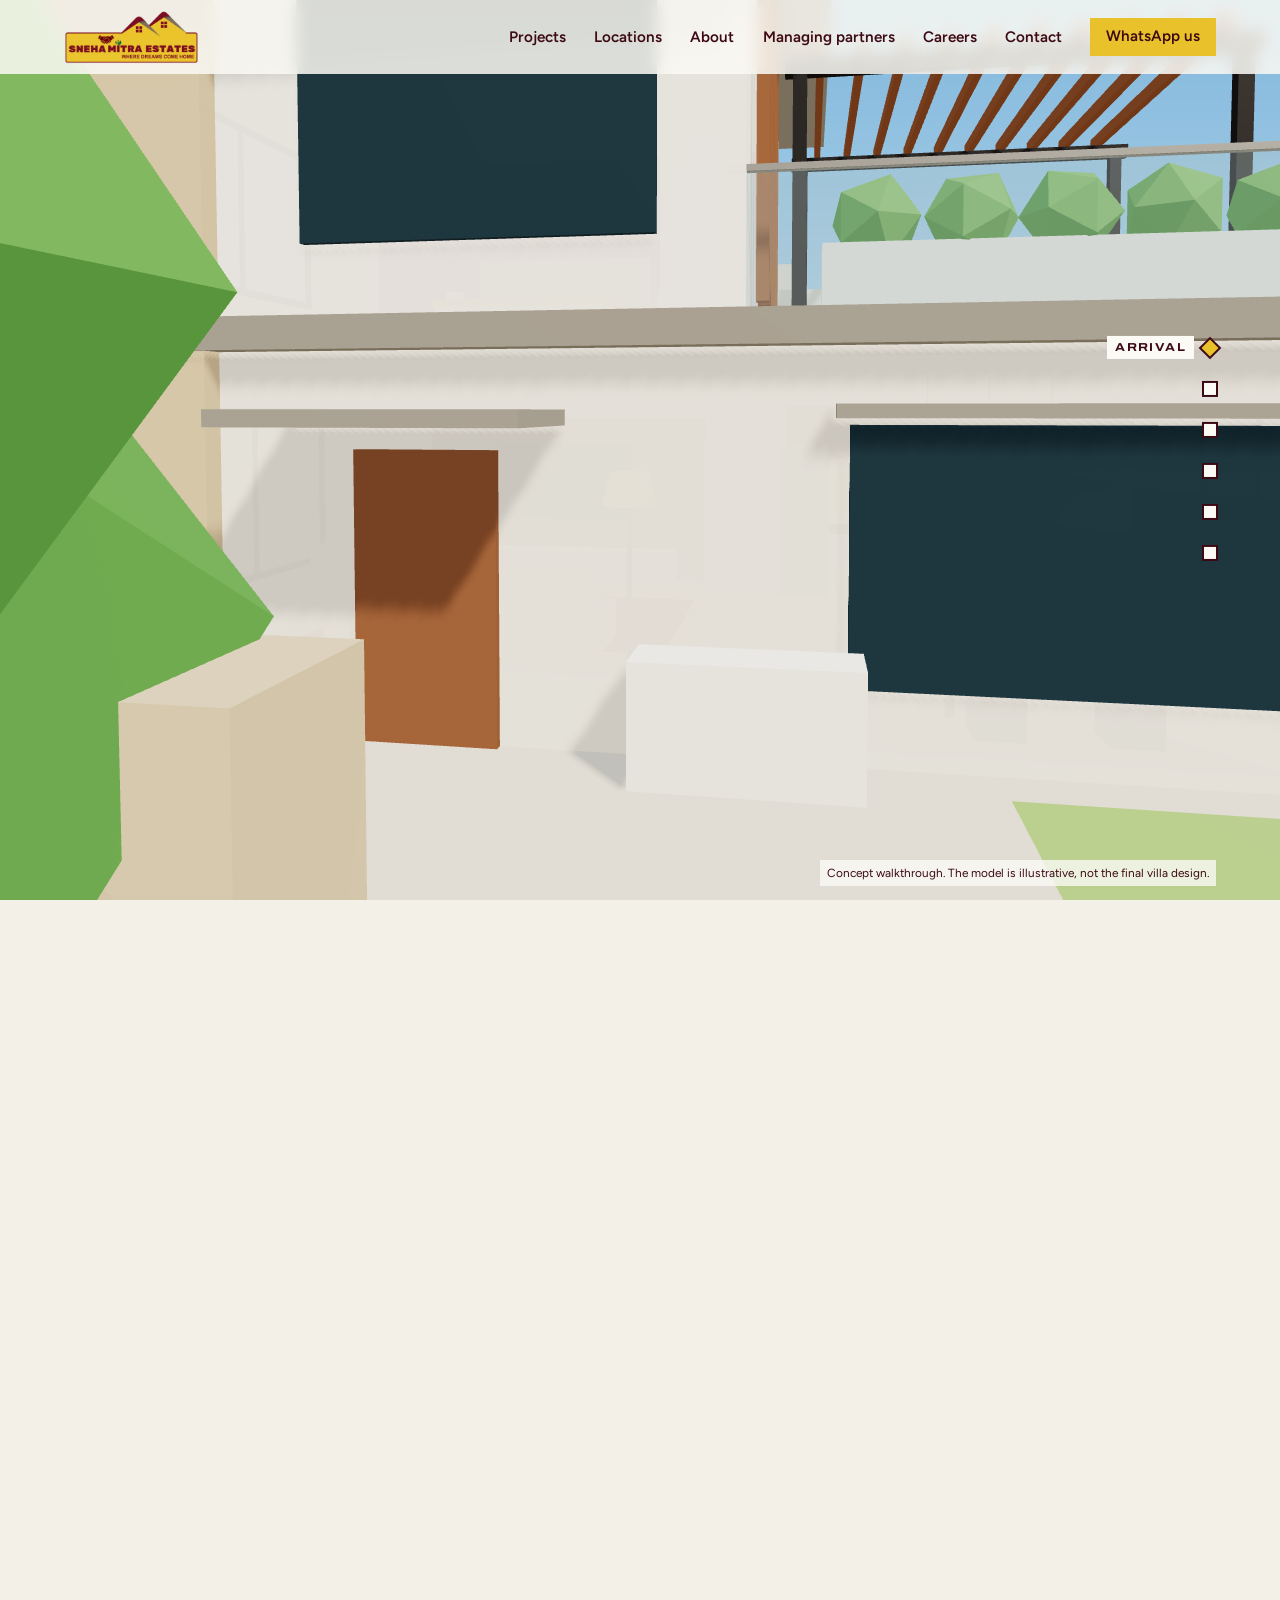
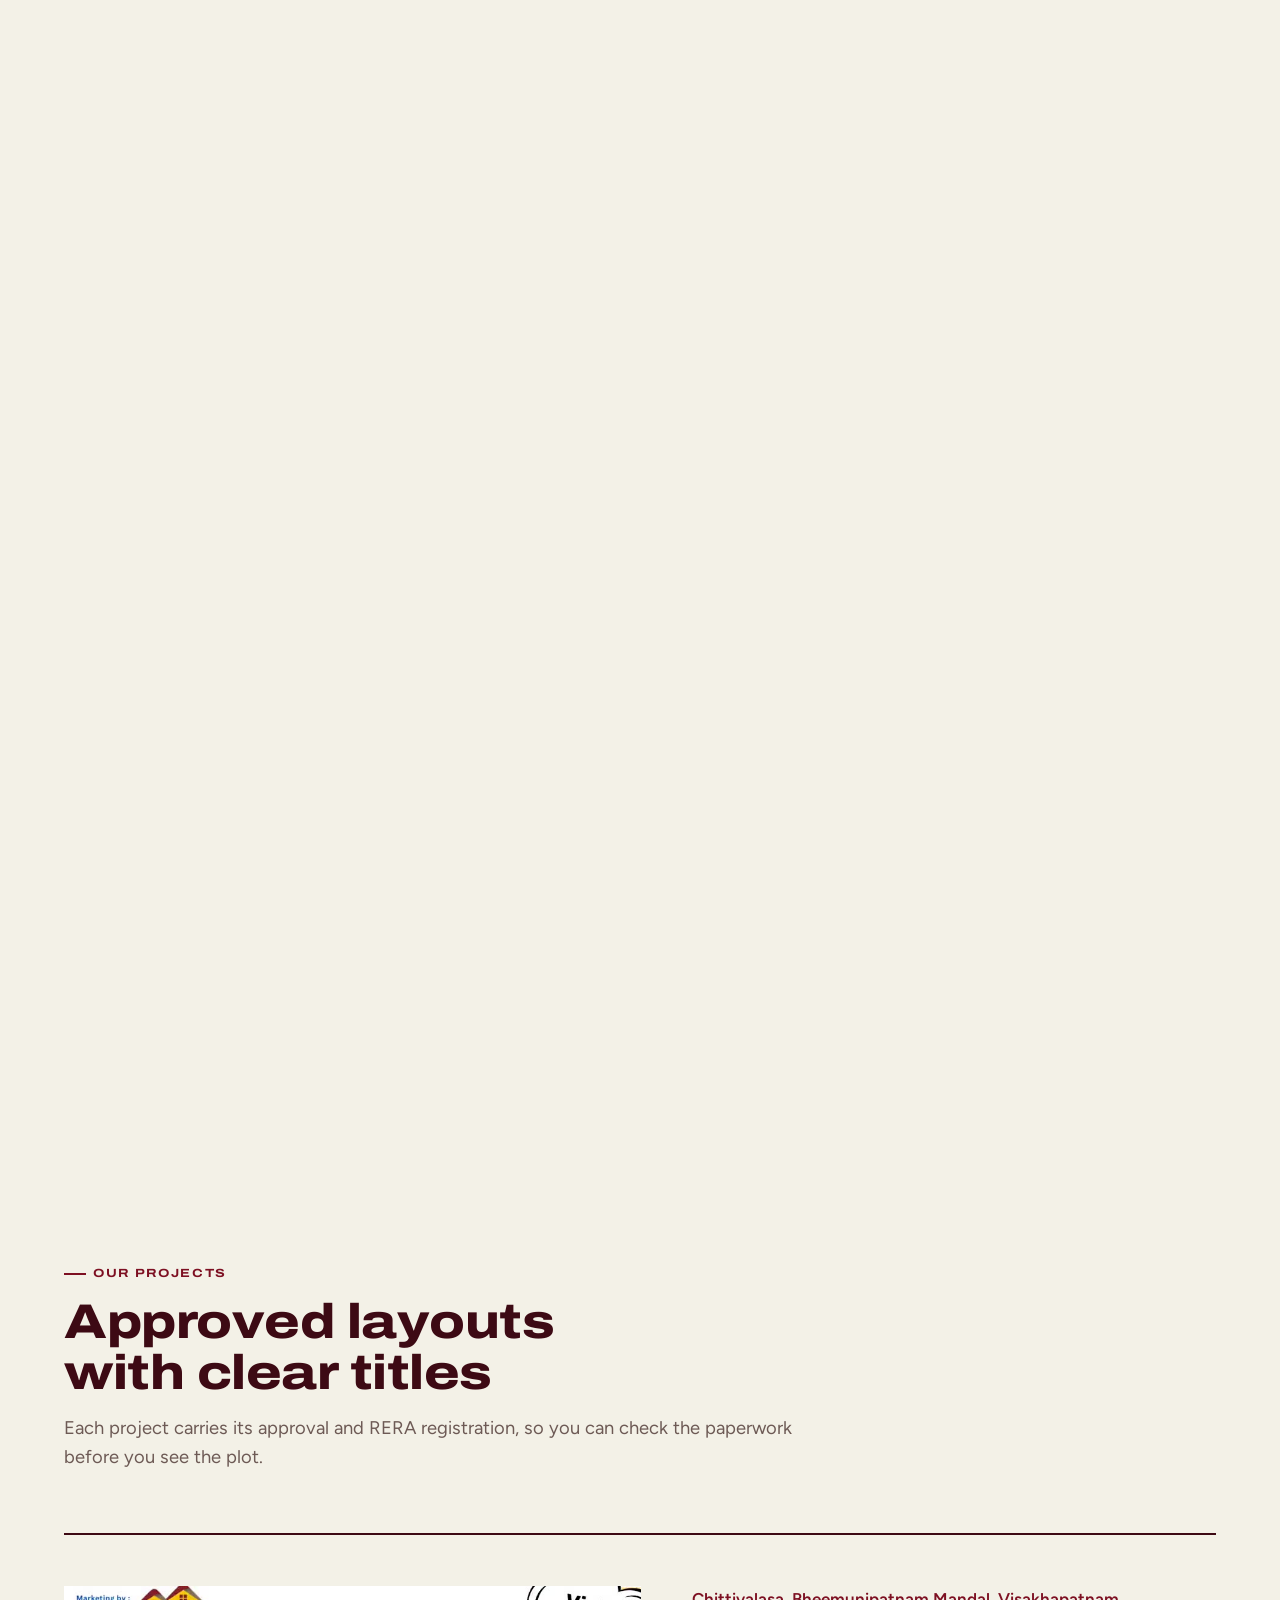
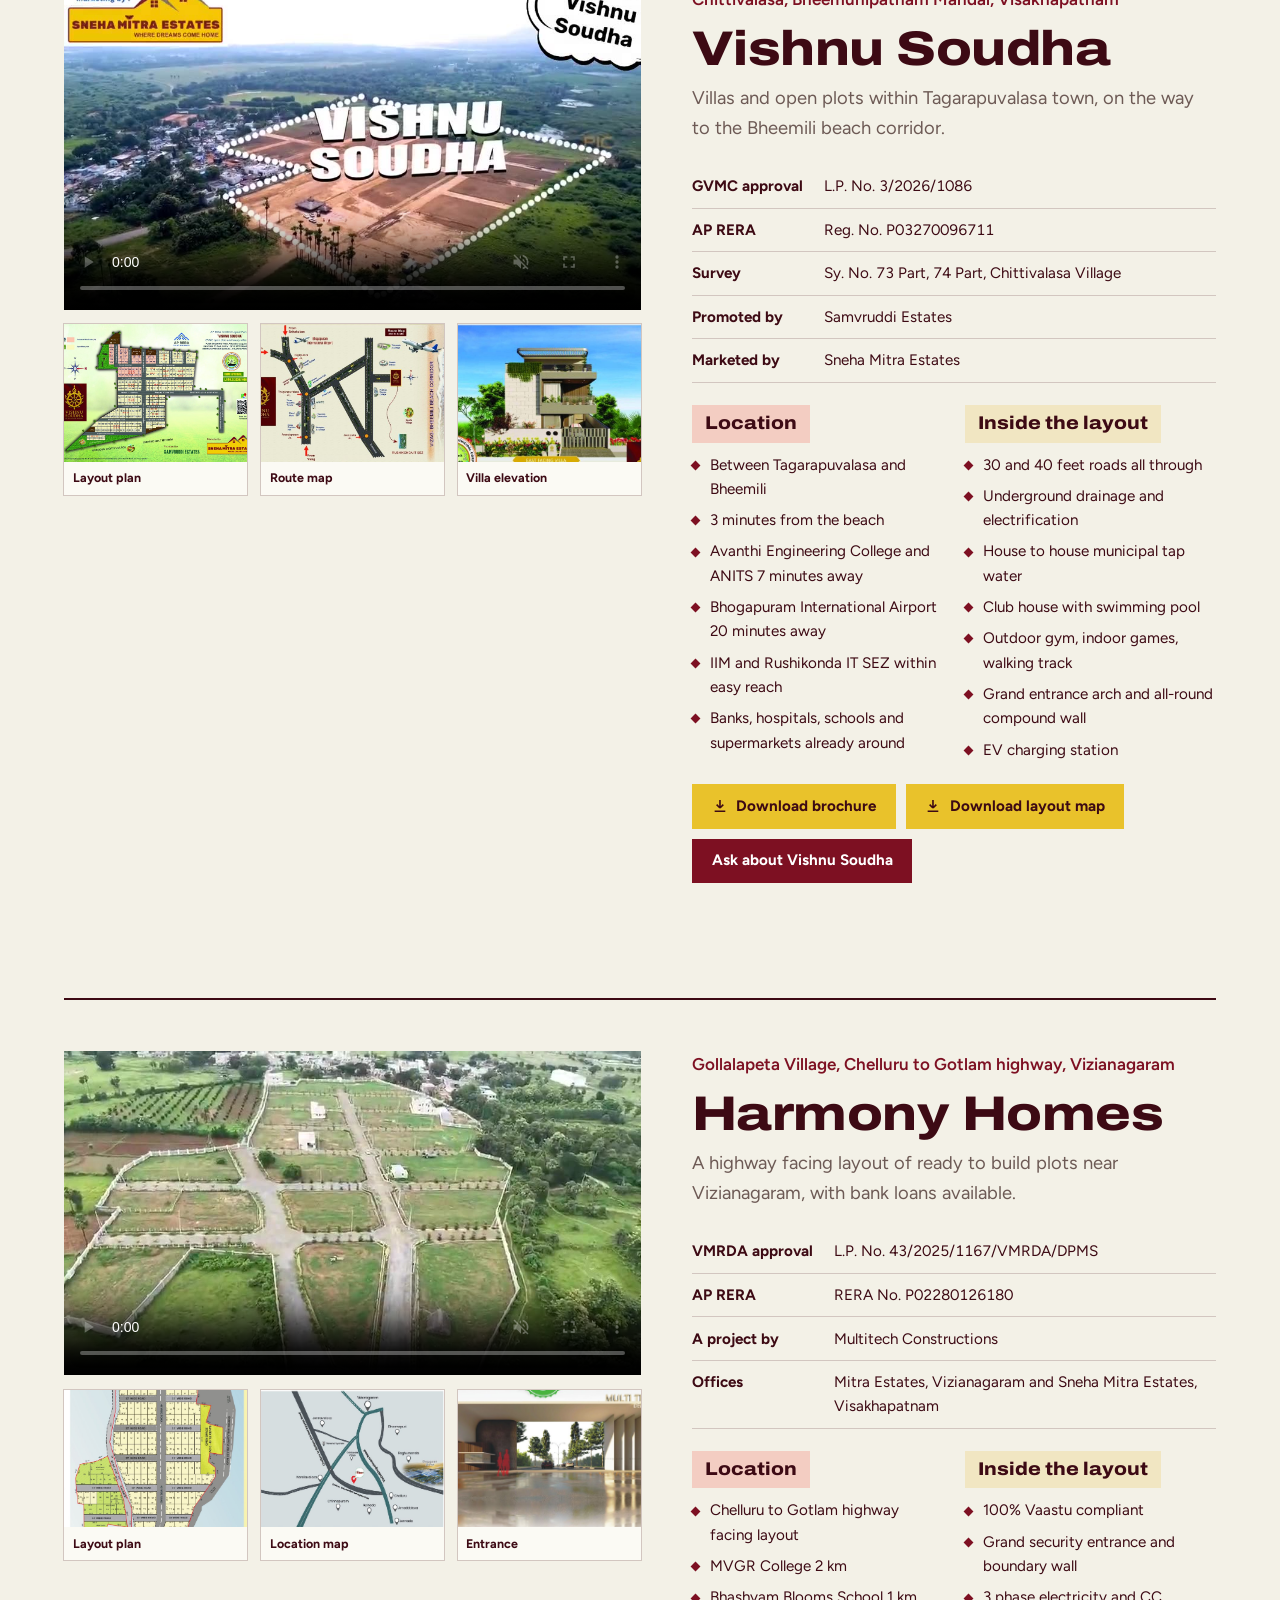
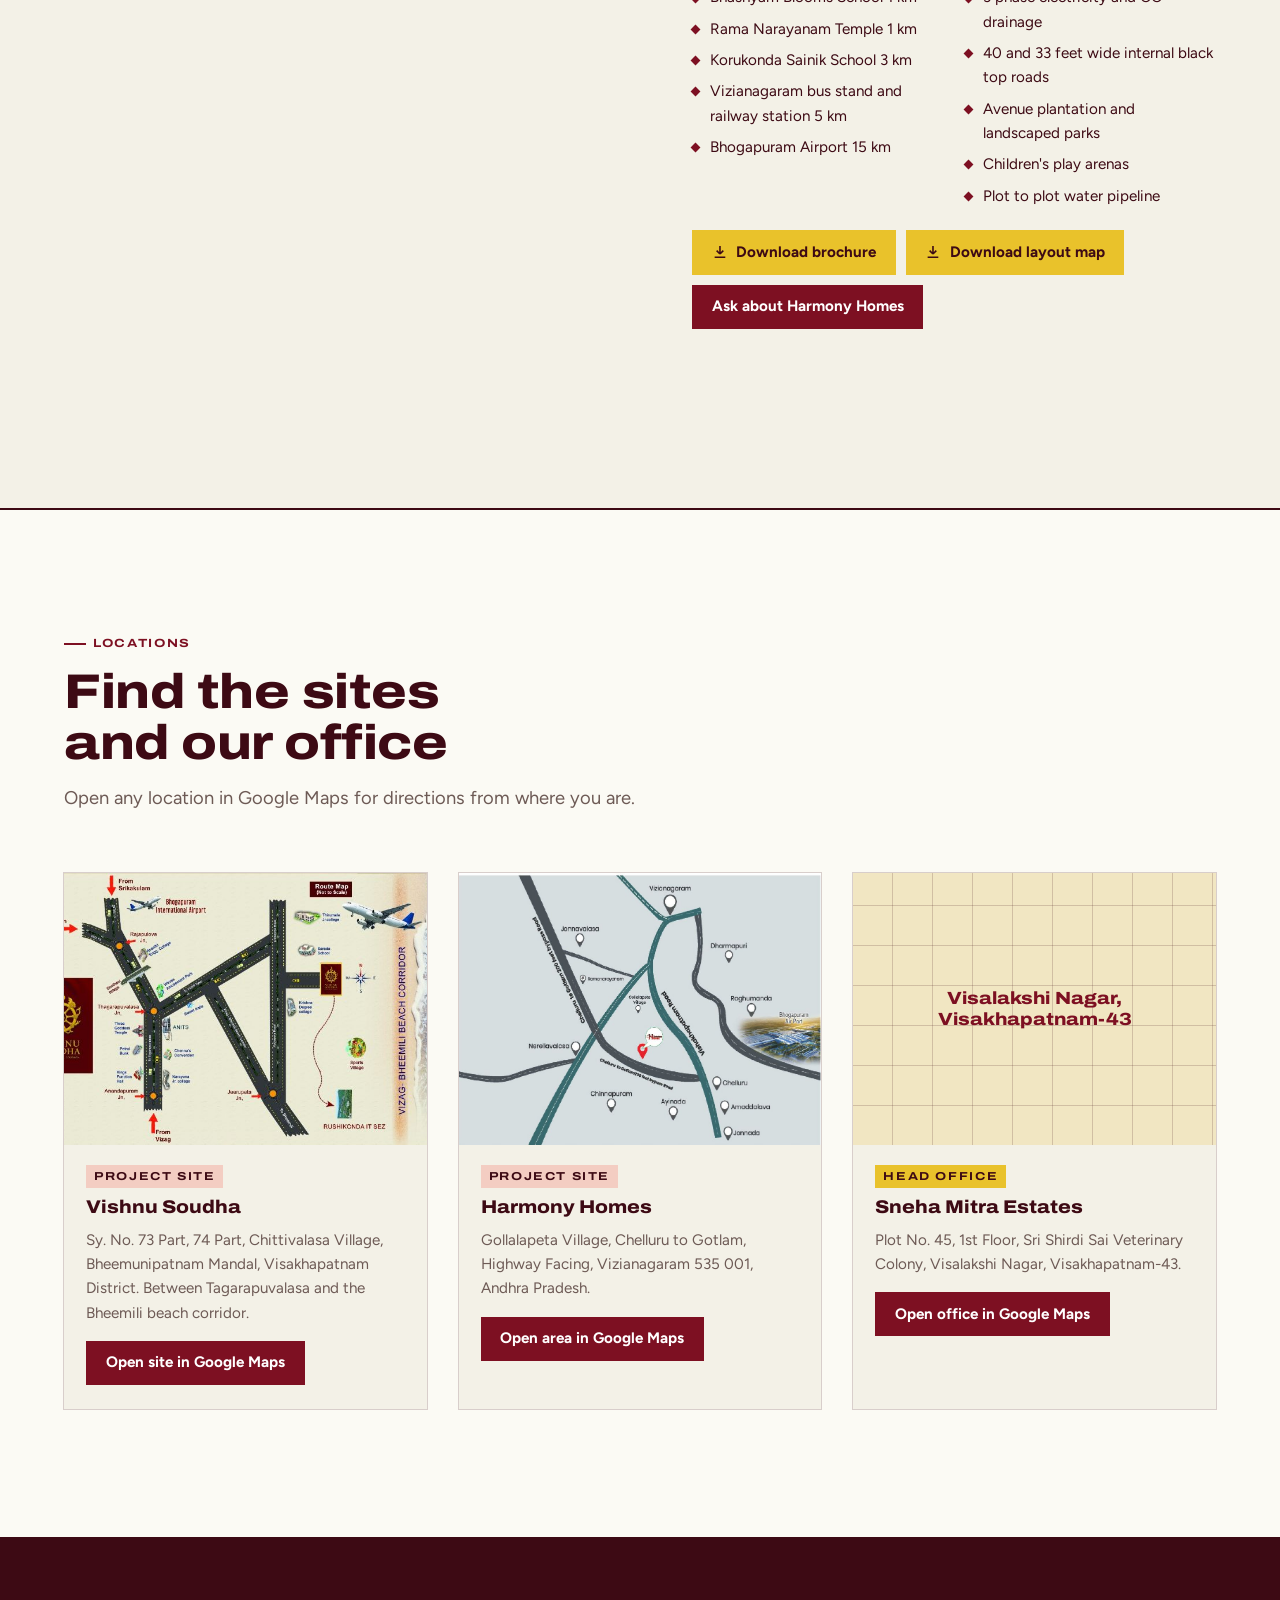
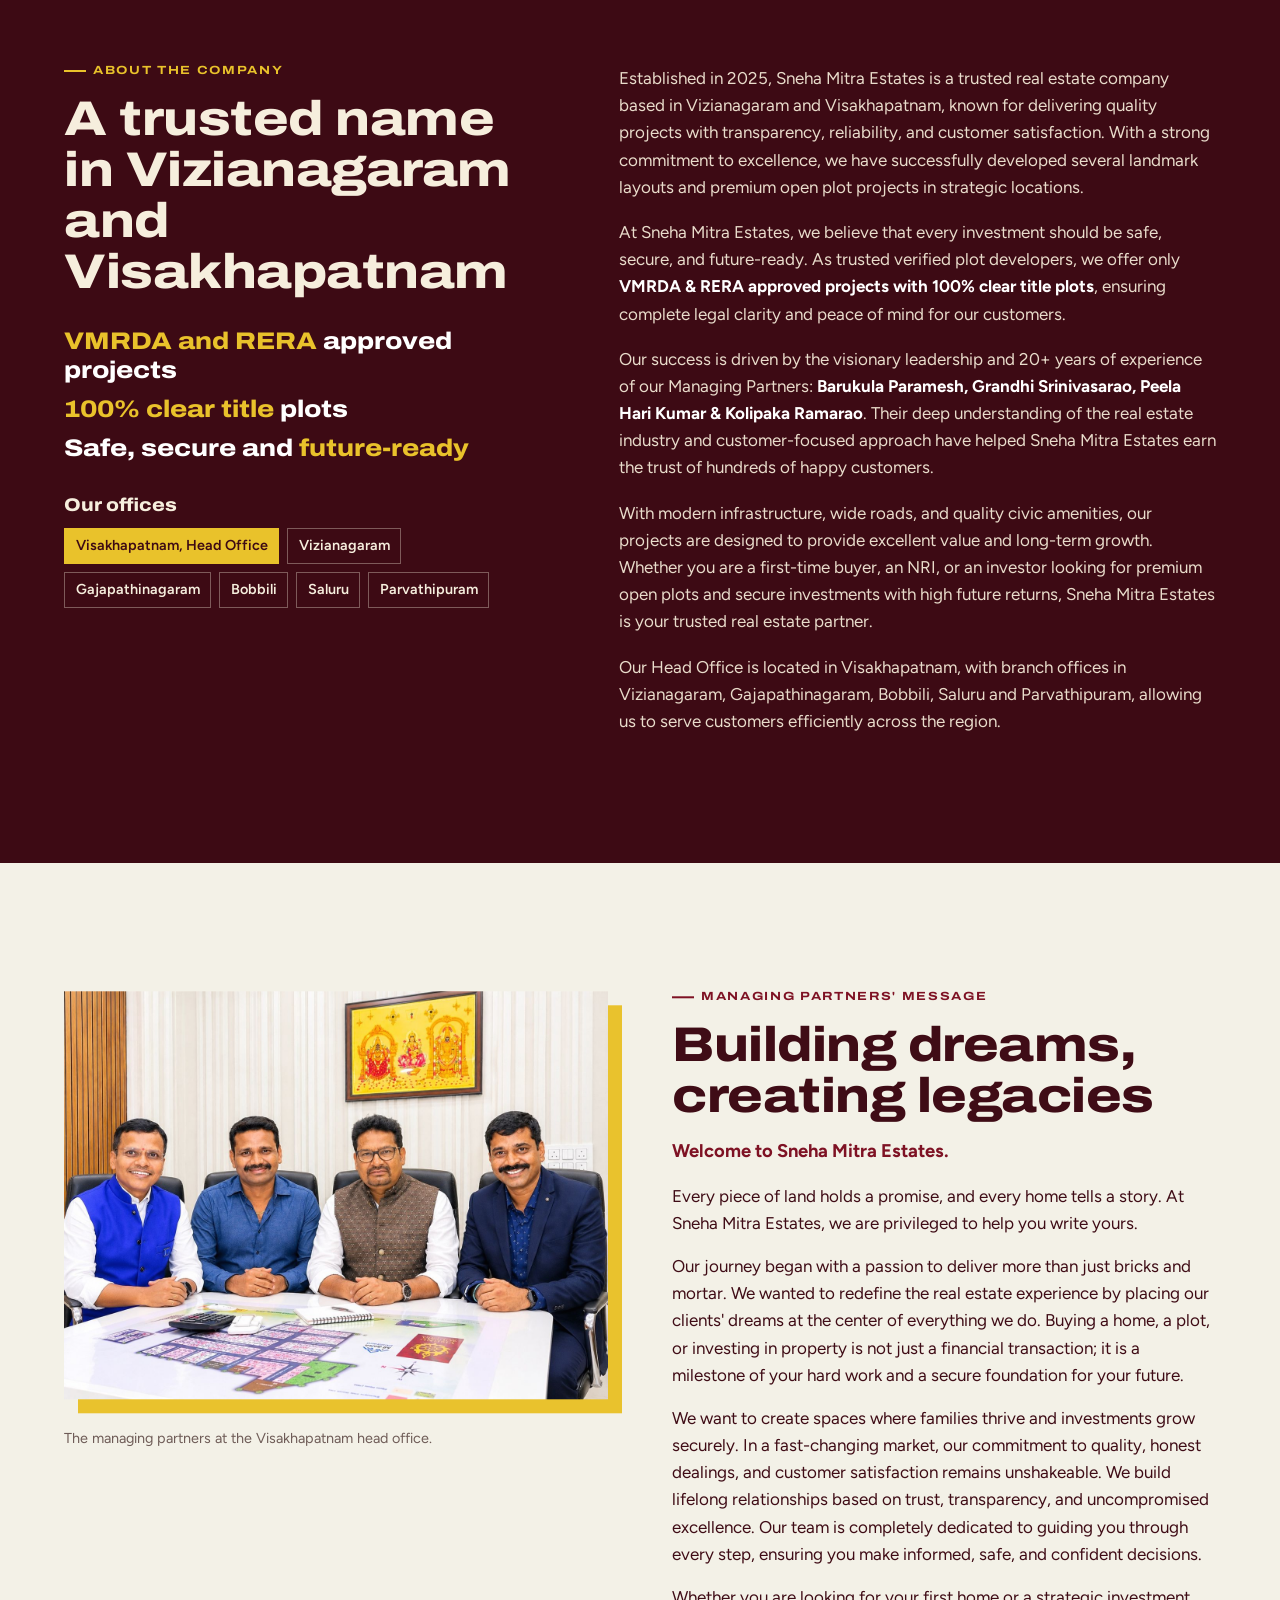
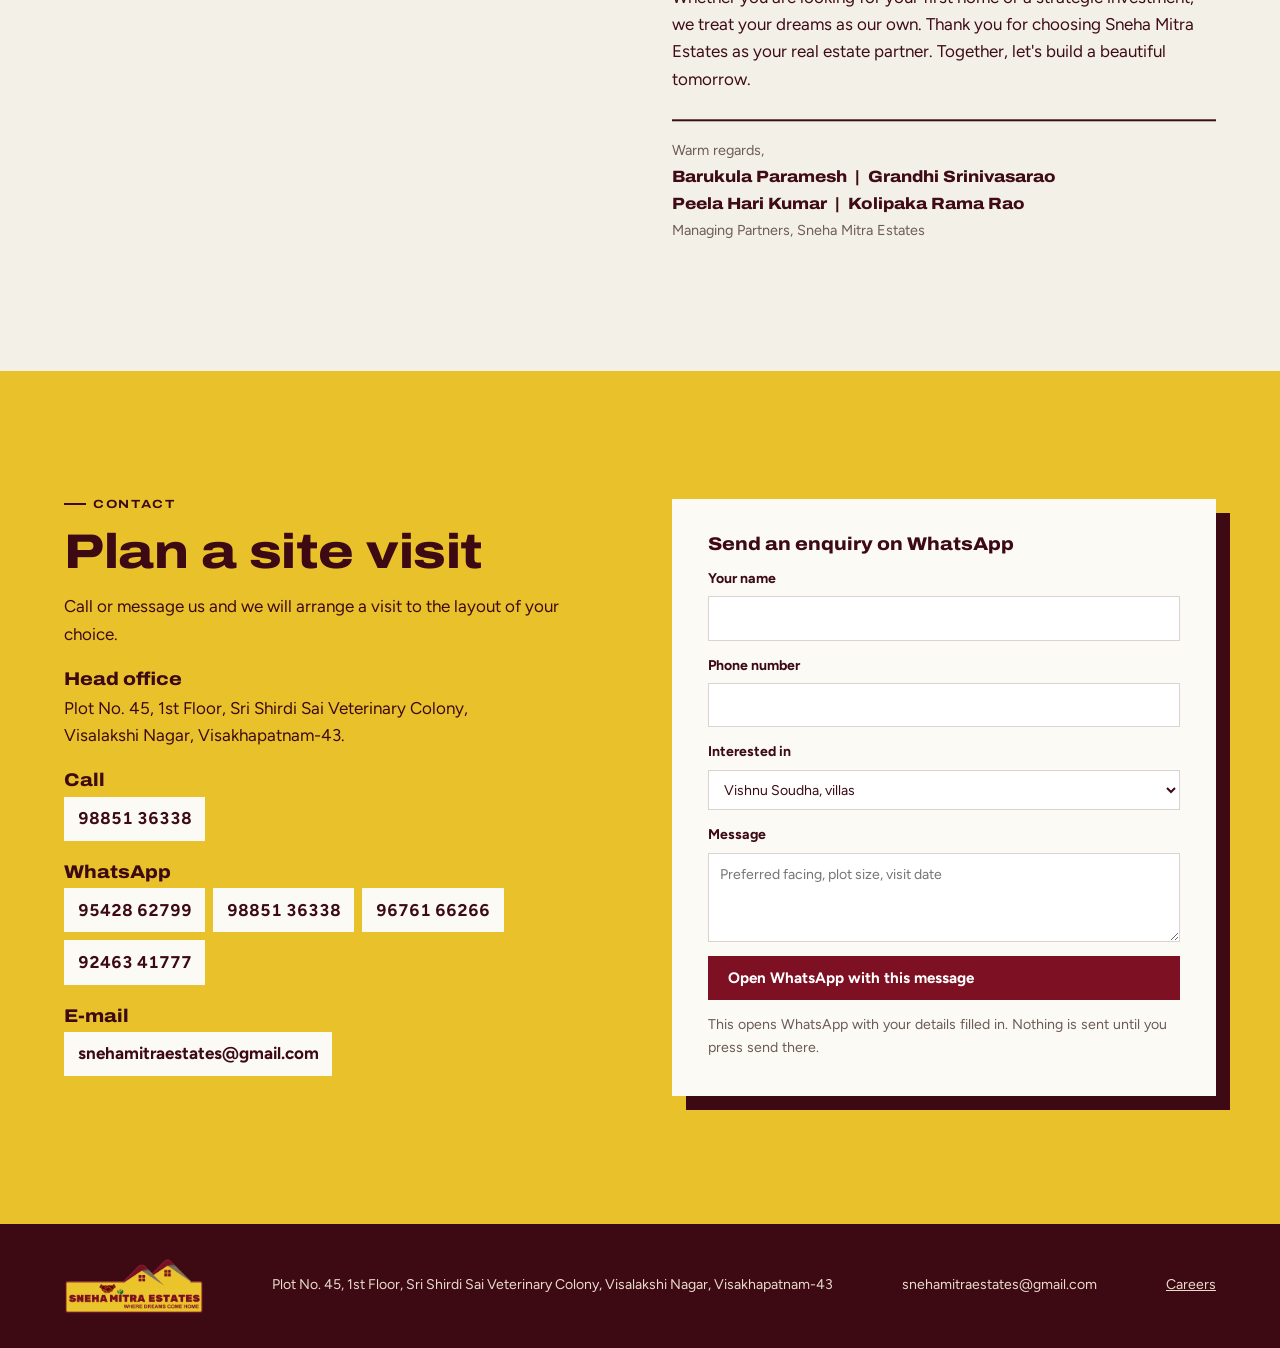
<file: index.html>
<!DOCTYPE html>
<html lang="en">
<head>
<meta charset="utf-8">
<meta name="viewport" content="width=device-width, initial-scale=1">
<title>Sneha Mitra Estates</title>
<meta name="description" content="Sneha Mitra Estates, Visakhapatnam. Approved villa and open plot projects: Vishnu Soudha and Harmony Homes.">
<link rel="icon" type="image/png" href="favicon.png">
<link rel="preconnect" href="https://fonts.googleapis.com">
<link rel="preconnect" href="https://fonts.gstatic.com" crossorigin>
<link href="https://fonts.googleapis.com/css2?family=Archivo:wdth,wght@100..125,400..900&family=Figtree:wght@400;500;600;700&display=swap" rel="stylesheet">
<link rel="stylesheet" href="site.css">
</head>
<body>

<header class="top" id="top">
  <a class="logo" href="#tour" aria-label="Sneha Mitra Estates, back to top"><img src="assets/logo.png" alt="Sneha Mitra Estates. Where dreams come home"></a>
  <button type="button" class="btn line menu" id="menu" aria-expanded="false" aria-controls="nav">Menu</button>
  <nav aria-label="Main" id="nav">
    <a href="#projects">Projects</a>
    <a href="#locations">Locations</a>
    <a href="#about">About</a>
    <a href="#partners">Managing partners</a>
    <a href="careers.html">Careers</a>
    <a href="#contact">Contact</a>
    <a class="btn alt" href="https://wa.me/919885136338" target="_blank" rel="noopener">WhatsApp us</a>
  </nav>
</header>

<main>
<section id="tour" aria-label="Villa walkthrough">
  <div class="stage">
    <canvas id="scene" aria-hidden="true"></canvas>

    <article class="panel on" data-stop="0">
      <span class="tag">Vishnu Soudha, Visakhapatnam</span>
      <h1>Where dreams come home</h1>
      <p>Walk through a villa before you visit the site. Scroll, and the camera takes you from the gate to the terrace, one room at a time.</p>
      <div class="cue"><i></i>Scroll to step inside</div>
    </article>

    <article class="panel" data-stop="1">
      <span class="tag">Living room</span>
      <h2>Morning light, the way Vaastu intends</h2>
      <p>Every villa block is planned to perfect Vaastu. Choose the facing that suits your family.</p>
      <ul><li class="pk">East facing</li><li class="pk">West facing</li><li class="pk">North facing</li><li class="pk">South facing</li></ul>
    </article>

    <article class="panel" data-stop="2">
      <span class="tag">Kitchen and dining</span>
      <h2>The services are already in the ground</h2>
      <p>What makes a kitchen work is under the road outside. The layout brings it to every plot.</p>
      <ul><li>House to house municipal tap water</li><li>Underground drainage</li><li>Underground electrification</li><li>Ample ground water</li></ul>
    </article>

    <article class="panel" data-stop="3">
      <span class="tag">Bedroom</span>
      <h2>Quiet streets, secure nights</h2>
      <p>A compound wall runs all the way round the layout. Inside it, the roads are lined with avenue plantation.</p>
      <ul><li>All-round compound wall</li><li>Avenue plantation</li><li>Grand entrance arch</li></ul>
    </article>

    <article class="panel" data-stop="4">
      <span class="tag">Terrace</span>
      <h2>Three minutes from the beach</h2>
      <p>Vishnu Soudha sits between Tagarapuvalasa and the Bheemili beach corridor, with the club house a short walk from your gate.</p>
      <ul><li>Club house with swimming pool</li><li>Outdoor gym and walking track</li><li>Indoor games</li><li>EV charging station</li></ul>
    </article>

    <article class="panel" data-stop="5">
      <span class="tag">The layout from above</span>
      <h2>Villa blocks and open plots on wide roads</h2>
      <p>A GVMC approved, AP RERA registered layout with 30 and 40 feet roads all through.</p>
      <ul><li class="pk">Exclusive villa blocks</li><li>Open plots</li></ul>
      <div><a class="btn" href="#projects">See the projects</a></div>
    </article>

    <div class="rail" role="group" aria-label="Walkthrough stops">
      <button type="button" class="on" data-go="0"><span>Arrival</span></button>
      <button type="button" data-go="1"><span>Living</span></button>
      <button type="button" data-go="2"><span>Kitchen</span></button>
      <button type="button" data-go="3"><span>Bedroom</span></button>
      <button type="button" data-go="4"><span>Terrace</span></button>
      <button type="button" data-go="5"><span>Layout</span></button>
    </div>
    <p class="note">Concept walkthrough. The model is illustrative, not the final villa design.</p>
  </div>
</section>

<section class="band" id="projects">
  <div class="wrap">
    <div class="head">
      <span class="tag">Our projects</span>
      <h2>Approved layouts with clear titles</h2>
      <p class="lede">Each project carries its approval and RERA registration, so you can check the paperwork before you see the plot.</p>
    </div>

    <article class="project rv">
      <div class="media">
        <video src="assets/vs-drone.mp4" poster="assets/vs-drone.jpg" muted loop playsinline preload="none" controls aria-label="Drone footage of the Vishnu Soudha site"></video>
        <div class="thumbs">
          <button type="button" data-zoom="assets/vs-layout.jpg" data-alt="Vishnu Soudha layout plan"><img src="assets/vs-layout.jpg" alt="Vishnu Soudha layout plan" loading="lazy"><span>Layout plan</span></button>
          <button type="button" data-zoom="assets/vs-route.jpg" data-alt="Vishnu Soudha route map"><img src="assets/vs-route.jpg" alt="Route map to Vishnu Soudha" loading="lazy"><span>Route map</span></button>
          <button type="button" data-zoom="assets/vs-villa.jpg" data-alt="East facing villa elevation"><img src="assets/vs-villa.jpg" alt="East facing villa elevation" loading="lazy"><span>Villa elevation</span></button>
        </div>
      </div>
      <div class="info">
        <div style="display:grid;gap:10px">
          <p class="where">Chittivalasa, Bheemunipatnam Mandal, Visakhapatnam</p>
          <h2>Vishnu Soudha</h2>
          <p class="lede">Villas and open plots within Tagarapuvalasa town, on the way to the Bheemili beach corridor.</p>
        </div>
        <dl class="facts">
          <dt>GVMC approval</dt><dd>L.P. No. 3/2026/1086</dd>
          <dt>AP RERA</dt><dd>Reg. No. P03270096711</dd>
          <dt>Survey</dt><dd>Sy. No. 73 Part, 74 Part, Chittivalasa Village</dd>
          <dt>Promoted by</dt><dd>Samvruddi Estates</dd>
          <dt>Marketed by</dt><dd>Sneha Mitra Estates</dd>
        </dl>
        <div class="lists">
          <div>
            <h3>Location</h3>
            <ul>
              <li>Between Tagarapuvalasa and Bheemili</li>
              <li>3 minutes from the beach</li>
              <li>Avanthi Engineering College and ANITS 7 minutes away</li>
              <li>Bhogapuram International Airport 20 minutes away</li>
              <li>IIM and Rushikonda IT SEZ within easy reach</li>
              <li>Banks, hospitals, schools and supermarkets already around</li>
            </ul>
          </div>
          <div>
            <h3>Inside the layout</h3>
            <ul>
              <li>30 and 40 feet roads all through</li>
              <li>Underground drainage and electrification</li>
              <li>House to house municipal tap water</li>
              <li>Club house with swimming pool</li>
              <li>Outdoor gym, indoor games, walking track</li>
              <li>Grand entrance arch and all-round compound wall</li>
              <li>EV charging station</li>
            </ul>
          </div>
        </div>
        <div class="actions">
          <a class="btn alt" href="downloads/vishnu-soudha-brochure.pdf" download data-view="assets/vs-brochure.jpg"><svg viewBox="0 0 24 24" fill="none" stroke="currentColor" stroke-width="2.4" aria-hidden="true"><path d="M12 3v12m0 0l-5-5m5 5l5-5M4 20h16"/></svg>Download brochure</a>
          <a class="btn alt" href="downloads/vishnu-soudha-layout-map.jpg" download data-view="assets/vs-layout.jpg"><svg viewBox="0 0 24 24" fill="none" stroke="currentColor" stroke-width="2.4" aria-hidden="true"><path d="M12 3v12m0 0l-5-5m5 5l5-5M4 20h16"/></svg>Download layout map</a>
          <a class="btn" href="https://wa.me/919885136338?text=I%20would%20like%20details%20of%20Vishnu%20Soudha" target="_blank" rel="noopener">Ask about Vishnu Soudha</a>
        </div>
      </div>
    </article>

    <article class="project rv">
      <div class="media">
        <video src="assets/hh-drone.mp4" poster="assets/hh-drone.jpg" muted loop playsinline preload="none" controls aria-label="Drone footage of the Harmony Homes layout"></video>
        <div class="thumbs">
          <button type="button" data-zoom="assets/hh-layout.jpg" data-alt="Harmony Homes layout plan"><img src="assets/hh-layout.jpg" alt="Harmony Homes layout plan" loading="lazy"><span>Layout plan</span></button>
          <button type="button" data-zoom="assets/hh-route.jpg" data-alt="Harmony Homes location map"><img src="assets/hh-route.jpg" alt="Location map for Harmony Homes" loading="lazy"><span>Location map</span></button>
          <button type="button" data-zoom="assets/hh-arch.jpg" data-alt="Harmony Homes entrance"><img src="assets/hh-arch.jpg" alt="Harmony Homes entrance arch" loading="lazy"><span>Entrance</span></button>
        </div>
      </div>
      <div class="info">
        <div style="display:grid;gap:10px">
          <p class="where">Gollalapeta Village, Chelluru to Gotlam highway, Vizianagaram</p>
          <h2>Harmony Homes</h2>
          <p class="lede">A highway facing layout of ready to build plots near Vizianagaram, with bank loans available.</p>
        </div>
        <dl class="facts">
          <dt>VMRDA approval</dt><dd>L.P. No. 43/2025/1167/VMRDA/DPMS</dd>
          <dt>AP RERA</dt><dd>RERA No. P02280126180</dd>
          <dt>A project by</dt><dd>Multitech Constructions</dd>
          <dt>Offices</dt><dd>Mitra Estates, Vizianagaram and Sneha Mitra Estates, Visakhapatnam</dd>
        </dl>
        <div class="lists">
          <div>
            <h3>Location</h3>
            <ul>
              <li>Chelluru to Gotlam highway facing layout</li>
              <li>MVGR College 2 km</li>
              <li>Bhashyam Blooms School 1 km</li>
              <li>Rama Narayanam Temple 1 km</li>
              <li>Korukonda Sainik School 3 km</li>
              <li>Vizianagaram bus stand and railway station 5 km</li>
              <li>Bhogapuram Airport 15 km</li>
            </ul>
          </div>
          <div>
            <h3>Inside the layout</h3>
            <ul>
              <li>100% Vaastu compliant</li>
              <li>Grand security entrance and boundary wall</li>
              <li>3 phase electricity and CC drainage</li>
              <li>40 and 33 feet wide internal black top roads</li>
              <li>Avenue plantation and landscaped parks</li>
              <li>Children's play arenas</li>
              <li>Plot to plot water pipeline</li>
            </ul>
          </div>
        </div>
        <div class="actions">
          <a class="btn alt" href="downloads/harmony-homes-brochure.pdf" download data-view="assets/hh-brochure.jpg"><svg viewBox="0 0 24 24" fill="none" stroke="currentColor" stroke-width="2.4" aria-hidden="true"><path d="M12 3v12m0 0l-5-5m5 5l5-5M4 20h16"/></svg>Download brochure</a>
          <a class="btn alt" href="downloads/harmony-homes-layout-map.jpg" download data-view="assets/hh-layout.jpg"><svg viewBox="0 0 24 24" fill="none" stroke="currentColor" stroke-width="2.4" aria-hidden="true"><path d="M12 3v12m0 0l-5-5m5 5l5-5M4 20h16"/></svg>Download layout map</a>
          <a class="btn" href="https://wa.me/919885136338?text=I%20would%20like%20details%20of%20Harmony%20Homes" target="_blank" rel="noopener">Ask about Harmony Homes</a>
        </div>
      </div>
    </article>
  </div>
</section>

<section class="band" id="locations">
  <div class="wrap">
    <div class="head">
      <span class="tag">Locations</span>
      <h2>Find the sites and our office</h2>
      <p class="lede">Open any location in Google Maps for directions from where you are.</p>
    </div>
    <div class="places">
      <article class="place rv">
        <div class="map" data-map="Chittivalasa, Bheemunipatnam, Visakhapatnam, Andhra Pradesh"><img src="assets/vs-route.jpg" alt="Route map to Vishnu Soudha" loading="lazy"></div>
        <div class="body">
          <span class="kind">Project site</span>
          <h3>Vishnu Soudha</h3>
          <p>Sy. No. 73 Part, 74 Part, Chittivalasa Village, Bheemunipatnam Mandal, Visakhapatnam District. Between Tagarapuvalasa and the Bheemili beach corridor.</p>
          <a class="btn" href="https://maps.app.goo.gl/mUAG4nTFgawQPYTc7" target="_blank" rel="noopener">Open site in Google Maps</a>
        </div>
      </article>
      <article class="place rv">
        <div class="map" data-map="Gollalapeta, Chelluru, Vizianagaram, Andhra Pradesh"><img src="assets/hh-route.jpg" alt="Location map for Harmony Homes" loading="lazy"></div>
        <div class="body">
          <span class="kind">Project site</span>
          <h3>Harmony Homes</h3>
          <p>Gollalapeta Village, Chelluru to Gotlam, Highway Facing, Vizianagaram 535 001, Andhra Pradesh.</p>
          <a class="btn" href="https://www.google.com/maps/search/?api=1&amp;query=Gollalapeta%2C%20Chelluru%2C%20Vizianagaram%2C%20Andhra%20Pradesh" target="_blank" rel="noopener">Open area in Google Maps</a>
        </div>
      </article>
      <article class="place rv">
        <div class="map" data-map="Sri Shirdi Sai Veterinary Colony, Visalakshi Nagar, Visakhapatnam"><div class="pin">Visalakshi Nagar,<br>Visakhapatnam-43</div></div>
        <div class="body">
          <span class="kind office">Head office</span>
          <h3>Sneha Mitra Estates</h3>
          <p>Plot No. 45, 1st Floor, Sri Shirdi Sai Veterinary Colony, Visalakshi Nagar, Visakhapatnam-43.</p>
          <a class="btn" href="https://www.google.com/maps/search/?api=1&amp;query=Sri%20Shirdi%20Sai%20Veterinary%20Colony%2C%20Visalakshi%20Nagar%2C%20Visakhapatnam" target="_blank" rel="noopener">Open office in Google Maps</a>
        </div>
      </article>
    </div>
  </div>
</section>

<section class="band" id="about">
  <div class="wrap cols">
    <div>
      <div class="head" style="margin-bottom:0">
        <span class="tag">About the company</span>
        <h2>A trusted name in Vizianagaram and Visakhapatnam</h2>
      </div>
      <div class="promise">
        <p><span>VMRDA and RERA</span> approved projects</p>
        <p><span>100% clear title</span> plots</p>
        <p>Safe, secure and <span>future-ready</span></p>
      </div>
      <div class="offices">
        <h3>Our offices</h3>
        <ul>
          <li class="ho">Visakhapatnam, Head Office</li>
          <li>Vizianagaram</li><li>Gajapathinagaram</li><li>Bobbili</li><li>Saluru</li><li>Parvathipuram</li>
        </ul>
      </div>
    </div>
    <div class="copy rv">
      <p>Established in 2025, Sneha Mitra Estates is a trusted real estate company based in Vizianagaram and Visakhapatnam, known for delivering quality projects with transparency, reliability, and customer satisfaction. With a strong commitment to excellence, we have successfully developed several landmark layouts and premium open plot projects in strategic locations.</p>
      <p>At Sneha Mitra Estates, we believe that every investment should be safe, secure, and future-ready. As trusted verified plot developers, we offer only <strong>VMRDA &amp; RERA approved projects with 100% clear title plots</strong>, ensuring complete legal clarity and peace of mind for our customers.</p>
      <p>Our success is driven by the visionary leadership and 20+ years of experience of our Managing Partners: <strong>Barukula Paramesh, Grandhi Srinivasarao, Peela Hari Kumar &amp; Kolipaka Ramarao</strong>. Their deep understanding of the real estate industry and customer-focused approach have helped Sneha Mitra Estates earn the trust of hundreds of happy customers.</p>
      <p>With modern infrastructure, wide roads, and quality civic amenities, our projects are designed to provide excellent value and long-term growth. Whether you are a first-time buyer, an NRI, or an investor looking for premium open plots and secure investments with high future returns, Sneha Mitra Estates is your trusted real estate partner.</p>
      <p>Our Head Office is located in Visakhapatnam, with branch offices in Vizianagaram, Gajapathinagaram, Bobbili, Saluru and Parvathipuram, allowing us to serve customers efficiently across the region.</p>
    </div>
  </div>
</section>

<section class="band" id="partners">
  <div class="wrap cols">
    <figure class="rv">
      <img src="assets/partners.jpg" alt="The four managing partners of Sneha Mitra Estates seated at the office table with the Vishnu Soudha layout plan" loading="lazy">
      <figcaption>The managing partners at the Visakhapatnam head office.</figcaption>
    </figure>
    <div class="letter rv">
      <span class="tag">Managing partners' message</span>
      <h2>Building dreams, creating legacies</h2>
      <p class="open">Welcome to Sneha Mitra Estates.</p>
      <p>Every piece of land holds a promise, and every home tells a story. At Sneha Mitra Estates, we are privileged to help you write yours.</p>
      <p>Our journey began with a passion to deliver more than just bricks and mortar. We wanted to redefine the real estate experience by placing our clients' dreams at the center of everything we do. Buying a home, a plot, or investing in property is not just a financial transaction; it is a milestone of your hard work and a secure foundation for your future.</p>
      <p>We want to create spaces where families thrive and investments grow securely. In a fast-changing market, our commitment to quality, honest dealings, and customer satisfaction remains unshakeable. We build lifelong relationships based on trust, transparency, and uncompromised excellence. Our team is completely dedicated to guiding you through every step, ensuring you make informed, safe, and confident decisions.</p>
      <p>Whether you are looking for your first home or a strategic investment, we treat your dreams as our own. Thank you for choosing Sneha Mitra Estates as your real estate partner. Together, let's build a beautiful tomorrow.</p>
      <div class="sign">
        <span>Warm regards,</span>
        <b>Barukula Paramesh &nbsp;|&nbsp; Grandhi Srinivasarao</b>
        <b>Peela Hari Kumar &nbsp;|&nbsp; Kolipaka Rama Rao</b>
        <span>Managing Partners, Sneha Mitra Estates</span>
      </div>
    </div>
  </div>
</section>

<section class="band" id="contact">
  <div class="wrap cols">
    <div class="reach">
      <div class="head" style="margin-bottom:0">
        <span class="tag">Contact</span>
        <h2>Plan a site visit</h2>
        <p style="max-width:48ch">Call or message us and we will arrange a visit to the layout of your choice.</p>
      </div>
      <div>
        <h3>Head office</h3>
        <p>Plot No. 45, 1st Floor, Sri Shirdi Sai Veterinary Colony,<br>Visalakshi Nagar, Visakhapatnam-43.</p>
      </div>
      <div>
        <h3>Call</h3>
        <ul class="nums"><li><a href="tel:+919885136338">98851 36338</a></li></ul>
      </div>
      <div>
        <h3>WhatsApp</h3>
        <ul class="nums">
          <li><a href="https://wa.me/919542862799" target="_blank" rel="noopener">95428 62799</a></li>
          <li><a href="https://wa.me/919885136338" target="_blank" rel="noopener">98851 36338</a></li>
          <li><a href="https://wa.me/919676166266" target="_blank" rel="noopener">96761 66266</a></li>
          <li><a href="https://wa.me/919246341777" target="_blank" rel="noopener">92463 41777</a></li>
        </ul>
      </div>
      <div>
        <h3>E-mail</h3>
        <ul class="nums"><li><a href="mailto:snehamitraestates@gmail.com">snehamitraestates@gmail.com</a></li></ul>
      </div>
    </div>

    <form class="enq" id="enq" novalidate>
      <h3>Send an enquiry on WhatsApp</h3>
      <label for="f-name">Your name<input id="f-name" name="name" autocomplete="name" required></label>
      <label for="f-phone">Phone number<input id="f-phone" name="phone" type="tel" autocomplete="tel" inputmode="tel"></label>
      <label for="f-proj">Interested in
        <select id="f-proj" name="project">
          <option>Vishnu Soudha, villas</option>
          <option>Vishnu Soudha, open plots</option>
          <option>Harmony Homes, plots</option>
          <option>Other projects</option>
        </select>
      </label>
      <label for="f-msg">Message<textarea id="f-msg" name="msg" rows="3" placeholder="Preferred facing, plot size, visit date"></textarea></label>
      <a class="btn" id="f-send" href="https://wa.me/919885136338" target="_blank" rel="noopener">Open WhatsApp with this message</a>
      <small>This opens WhatsApp with your details filled in. Nothing is sent until you press send there.</small>
    </form>
  </div>
</section>
</main>

<footer>
  <img src="assets/logo.png" alt="Sneha Mitra Estates">
  <span>Plot No. 45, 1st Floor, Sri Shirdi Sai Veterinary Colony, Visalakshi Nagar, Visakhapatnam-43</span>
  <span>snehamitraestates@gmail.com</span>
  <a href="careers.html">Careers</a>
</footer>

<dialog class="zoom" id="zoom" aria-label="Enlarged image">
  <div class="scroll"><img alt=""></div>
  <button type="button" class="btn alt" id="zoom-x">Close</button>
</dialog>

<script src="lib/three.min.js"></script>
<script src="lib/gsap.min.js"></script>
<script src="lib/ScrollTrigger.min.js"></script>
<script>
(function(){
"use strict";
var reduce = matchMedia("(prefers-reduced-motion: reduce)").matches;
var tour = document.getElementById("tour");
var panels = [].slice.call(document.querySelectorAll(".panel"));
var dots = [].slice.call(document.querySelectorAll(".rail button"));
var STOPS = 6;
var progress = 0;           // 0..1 across the tour
var api = { p: 0 };

/* ---------- page chrome ---------- */
var top = document.getElementById("top");
function chrome(){
  var r = tour.getBoundingClientRect();
  top.classList.toggle("solid", r.bottom < 80 || document.documentElement.classList.contains("no3d"));
}
addEventListener("scroll", chrome, { passive: true }); chrome();

function setStop(f){
  var i = Math.round(f);
  panels.forEach(function(p, k){ p.classList.toggle("on", k === i && Math.abs(f - k) < 0.36); });
  dots.forEach(function(d, k){ d.classList.toggle("on", k === i); });
}
dots.forEach(function(d){
  d.addEventListener("click", function(){
    var i = +d.dataset.go;
    var y = tour.offsetTop + (i / (STOPS - 1)) * (tour.offsetHeight - innerHeight);
    scrollTo({ top: y, behavior: reduce ? "auto" : "smooth" });
  });
});

/* image zoom */
var zoom = document.getElementById("zoom"), zimg = zoom.querySelector("img");
document.querySelectorAll("[data-zoom]").forEach(function(b){
  b.addEventListener("click", function(){ zimg.src = b.dataset.zoom; zimg.alt = b.dataset.alt || ""; zoom.showModal(); });
});
document.getElementById("zoom-x").addEventListener("click", function(){ zoom.close(); });
zoom.addEventListener("click", function(e){ if (e.target === zoom) zoom.close(); });

/* mobile menu */
var menu = document.getElementById("menu"), nav = document.getElementById("nav");
menu.addEventListener("click", function(){ var o = nav.classList.toggle("open"); menu.setAttribute("aria-expanded", o); });
nav.addEventListener("click", function(e){ if (e.target.closest("a")) { nav.classList.remove("open"); menu.setAttribute("aria-expanded", "false"); } });

/* Inside a preview frame downloads and map embeds are blocked: show the file instead.
   On the hosted site the files download and live Google Maps load. */
var framed = false; try { framed = window.top !== window.self; } catch (e) { framed = true; }
if (framed) {
  document.querySelectorAll("a[download][data-view]").forEach(function(a){
    a.addEventListener("click", function(e){ e.preventDefault(); zimg.src = a.dataset.view; zimg.alt = a.textContent.trim(); zoom.showModal(); });
  });
} else {
  document.querySelectorAll("[data-map]").forEach(function(d){
    var f = document.createElement("iframe");
    f.loading = "lazy"; f.title = "Map of " + d.dataset.map; f.referrerPolicy = "no-referrer-when-downgrade";
    f.src = "https://www.google.com/maps?q=" + encodeURIComponent(d.dataset.map) + "&z=14&output=embed";
    d.appendChild(f);
  });
}

/* videos play only while on screen */
if ("IntersectionObserver" in window) {
  var vio = new IntersectionObserver(function(es){
    es.forEach(function(e){
      if (e.isIntersecting) { var p = e.target.play(); if (p && p.catch) p.catch(function(){}); }
      else e.target.pause();
    });
  }, { threshold: 0.4 });
  document.querySelectorAll("video").forEach(function(v){ vio.observe(v); });
}

/* enquiry form builds a WhatsApp link */
var form = document.getElementById("enq"), send = document.getElementById("f-send");
function link(){
  var n = form.name.value.trim(), ph = form.phone.value.trim(), m = form.msg.value.trim();
  var t = "Hello Sneha Mitra Estates, I am interested in " + form.project.value + "." +
    (n ? "\nName: " + n : "") + (ph ? "\nPhone: " + ph : "") + (m ? "\n" + m : "");
  send.href = "https://wa.me/919885136338?text=" + encodeURIComponent(t);
}
form.addEventListener("input", link); form.addEventListener("submit", function(e){ e.preventDefault(); }); link();

/* ---------- 3D scene ---------- */
var canvas = document.getElementById("scene");
var renderer;
try {
  if (!window.THREE) throw new Error("three");
  renderer = new THREE.WebGLRenderer({ canvas: canvas, antialias: true, powerPreference: "high-performance" });
} catch (err) {
  document.documentElement.classList.add("no3d"); chrome();
  return;
}
renderer.setPixelRatio(Math.min(devicePixelRatio || 1, 1.75));
renderer.shadowMap.enabled = true;
renderer.shadowMap.type = THREE.PCFSoftShadowMap;
renderer.toneMapping = THREE.ACESFilmicToneMapping;
renderer.toneMappingExposure = 1.12;

var scene = new THREE.Scene();
var HORIZON = 0xf1e6cf;
scene.fog = new THREE.Fog(HORIZON, 70, 260);
(function sky(){
  var c = document.createElement("canvas"); c.width = 4; c.height = 256;
  var g = c.getContext("2d"), gr = g.createLinearGradient(0, 0, 0, 256);
  gr.addColorStop(0, "#7fb6dc"); gr.addColorStop(.55, "#c7e0ee"); gr.addColorStop(.8, "#f1e6cf"); gr.addColorStop(1, "#f1e6cf");
  g.fillStyle = gr; g.fillRect(0, 0, 4, 256);
  var t = new THREE.CanvasTexture(c); t.colorSpace = THREE.SRGBColorSpace; scene.background = t;
})();

var camera = new THREE.PerspectiveCamera(50, 1, 0.1, 600);

scene.add(new THREE.HemisphereLight(0xe6f1ff, 0xd8c9ad, 1.5));
scene.add(new THREE.AmbientLight(0xfff4e6, 0.75));
var sun = new THREE.DirectionalLight(0xfff1d8, 2.7);
sun.position.set(22, 34, 26); sun.castShadow = true;
sun.shadow.mapSize.set(2048, 2048);
var sc = sun.shadow.camera; sc.left = -32; sc.right = 32; sc.top = 32; sc.bottom = -32; sc.near = 1; sc.far = 110;
sun.shadow.bias = -0.0004; sun.shadow.normalBias = 0.03;
scene.add(sun);

function M(c, o){ o = o || {}; o.color = c; if (o.roughness === undefined) o.roughness = 0.85; return new THREE.MeshStandardMaterial(o); }
function box(g, w, h, d, m, x, y, z, o){
  o = o || {};
  var me = new THREE.Mesh(new THREE.BoxGeometry(w, h, d), m);
  me.position.set(x, y, z); if (o.ry) me.rotation.y = o.ry;
  me.castShadow = o.cast !== false; me.receiveShadow = true; g.add(me); return me;
}
function plane(g, w, h, m, x, y, z, rx, ry){
  var me = new THREE.Mesh(new THREE.PlaneGeometry(w, h), m);
  me.position.set(x, y, z); if (rx) me.rotation.x = rx; if (ry) me.rotation.y = ry;
  me.receiveShadow = true; g.add(me); return me;
}
function cyl(g, r1, r2, h, m, x, y, z, seg){
  var me = new THREE.Mesh(new THREE.CylinderGeometry(r1, r2, h, seg || 20), m);
  me.position.set(x, y, z); me.castShadow = true; me.receiveShadow = true; g.add(me); return me;
}
var seed = 7; function rnd(){ seed = (seed * 16807) % 2147483647; return (seed - 1) / 2147483646; }

var C = {
  wall: M(0xf4efe4), wall2: M(0xfaf7f0), stone: M(0xcbb99b), slab: M(0x8d8a84), wood: M(0x8a5a3a, { roughness: .7 }),
  woodL: M(0xc49a6c, { roughness: .75 }), dark: M(0x2b2a2c, { roughness: .5 }), white: M(0xffffff), maroon: M(0x7d1022),
  sign: M(0xe9c22b), leaf: M(0x3f7d46, { flatShading: true }), leaf2: M(0x5c9a4c, { flatShading: true }),
  grass: M(0x8fb568), pave: M(0xd9d2c4), asphalt: M(0x54575c), pink: M(0xf0c4b8), cream: M(0xf1e6c2),
  fabric: M(0xe8e0d2), grey: M(0xb7b3ab), steel: M(0xc9c9c9, { metalness: .6, roughness: .35 }),
  glass: new THREE.MeshStandardMaterial({ color: 0x9fc6d8, roughness: .1, metalness: .2, transparent: true, opacity: .35 }),
  pane: new THREE.MeshBasicMaterial({ color: 0xdff1fa }),
  sea: M(0x4f9ec4, { roughness: .35 })
};

/* ----- site and neighbourhood ----- */
var site = new THREE.Group(); scene.add(site);
plane(site, 900, 900, C.grass, 0, -0.03, 0, -Math.PI / 2);
plane(site, 900, 320, C.sea, 0, -0.01, 300, -Math.PI / 2);
function road(x, z, w, d){
  plane(site, w, d, C.asphalt, x, 0.0, z, -Math.PI / 2);
  var horiz = w > d, len = horiz ? w : d;
  for (var s = -len / 2 + 2; s < len / 2 - 2; s += 5)
    plane(site, horiz ? 2.2 : .18, horiz ? .18 : 2.2, C.white, horiz ? x + s : x, 0.012, horiz ? z : z + s, -Math.PI / 2);
}
road(0, 12.75, 170, 6.5); road(0, -26.75, 170, 6.5); road(0, 52.25, 170, 6.5);
road(73.5, 12.75, 7, 86); road(-72.5, 12.75, 7, 86);

function tree(x, z, s){
  s = s || 1;
  cyl(site, .12 * s, .18 * s, 1.8 * s, C.wood, x, .9 * s, z, 7);
  var a = new THREE.Mesh(new THREE.IcosahedronGeometry(1.25 * s, 0), rnd() > .5 ? C.leaf : C.leaf2);
  a.position.set(x, 2.5 * s, z); a.rotation.set(rnd() * 3, rnd() * 3, 0); a.castShadow = true; site.add(a);
  var b = new THREE.Mesh(new THREE.IcosahedronGeometry(.85 * s, 0), C.leaf2);
  b.position.set(x + .5 * s, 3.3 * s, z + .2 * s); b.castShadow = true; site.add(b);
}
var houseMats = [M(0xf7f3ea), M(0xe9dfcf), M(0xdcd6cc), M(0xf2e3d0)];
function massing(x, z, w, d){
  var m = houseMats[Math.floor(rnd() * houseMats.length)];
  var hw = w * .6, hd = d * .5;
  box(site, hw, 3.1, hd, m, x, 1.55, z - 1);
  if (rnd() > .35) box(site, hw * .62, 3, hd * .8, houseMats[Math.floor(rnd() * 4)], x - hw * .19, 4.6, z - 1 - hd * .1);
  box(site, hw + .5, .18, hd + .5, C.slab, x, 3.19, z - 1);
}
function plotRow(z0, z1, mat, front){
  var d = z1 - z0, zc = (z0 + z1) / 2;
  for (var x = -69; x < 68; x += 12.63) {
    var xc = x + 6.3;
    if (z0 === -7 && xc > -12 && xc < 13) continue;         // our villa stands here
    plane(site, 12.1, d - .5, mat, xc, 0.006, zc, -Math.PI / 2);
    if (rnd() < (mat === C.pink ? .7 : .22)) massing(xc, zc + (front > 0 ? -1.5 : 1.5), 12, d);
    else if (rnd() < .35) tree(xc + 3, zc, .8 + rnd() * .4);
  }
}
plane(site, 12.1, 16, C.pink, -15.2, 0.006, 1.25, -Math.PI / 2);
plane(site, 12.1, 16, C.pink, 16.3, 0.006, 1.25, -Math.PI / 2);
plotRow(-7, 9.5, C.pink, 1);
plotRow(-23.5, -7, C.pink, -1);
plotRow(-46.5, -30, C.cream, 1);
plotRow(16, 32.5, C.cream, -1);
plotRow(32.5, 49, C.cream, 1);
for (var tx = -66; tx <= 66; tx += 8.2) { tree(tx, 9.9 + 0, .85); if (Math.abs(tx) > 6) tree(tx + 3, 15.7, .85); tree(tx, -30.3, .8); }
/* park and club house across the far road */
plane(site, 60, 26, M(0x79aa58), 18, 0.004, 70, -Math.PI / 2);
box(site, 14, 3.4, 8, C.wall2, 30, 1.7, 68); box(site, 15, .25, 9, C.slab, 30, 3.5, 68);
plane(site, 12, 6, M(0x57b6d6, { roughness: .2 }), 12, 0.02, 68, -Math.PI / 2);
for (var k = 0; k < 9; k++) tree(-8 + k * 6.5, 80, 1.1);

/* ----- our plot ----- */
plane(site, 19, 16.5, C.pave, 0.5, 0.01, 1.25, -Math.PI / 2);
plane(site, 6.5, 4.6, C.grass, 6.2, 0.02, 6.9, -Math.PI / 2);
plane(site, 3.4, 4.6, C.grass, -6.6, 0.02, 6.9, -Math.PI / 2);
box(site, 19, 1.2, .22, C.wall2, 0.5, .6, -7);
box(site, .22, 1.2, 16.5, C.wall2, -9, .6, 1.25);
box(site, .22, 1.2, 16.5, C.wall2, 10, .6, 1.25);
box(site, 6.2, 1.2, .22, C.wall2, -5.9, .6, 9.5);
box(site, 9.6, 1.2, .22, C.wall2, 5.2, .6, 9.5);
box(site, .5, 2.1, .5, C.stone, -2.8, 1.05, 9.5); box(site, .5, 2.1, .5, C.stone, .4, 1.05, 9.5);
for (var gi = 0; gi < 11; gi++) box(site, .06, 1.5, .06, C.dark, -2.45 + gi * .26, .8, 9.5, { cast: false });
function shrub(g, x, y, z, s){ var a = new THREE.Mesh(new THREE.IcosahedronGeometry(s, 0), C.leaf2); a.position.set(x, y, z); a.rotation.y = x; a.castShadow = true; g.add(a); }
for (var si = 0; si < 6; si++) { shrub(site, 3.4 + si * 1.1, .35, 8.7, .42); }
tree(-7, 7.2, .75);

/* ----- house: fixed parts ----- */
var fixed = new THREE.Group(); scene.add(fixed);
box(fixed, 11.6, .26, 7.8, C.slab, .5, 3.2, .5);                 // first floor slab, also the terrace
plane(fixed, 4.9, 6.9, C.woodL, 3.5, 3.345, .5, -Math.PI / 2);   // terrace deck
// pergola
[[1.5, -2.7], [5.6, -2.7], [1.5, 1.2], [5.6, 1.2]].forEach(function(p){ box(fixed, .14, 2.7, .14, C.dark, p[0], 4.7, p[1]); });
box(fixed, 4.4, .16, .14, C.dark, 3.55, 6.05, -2.7); box(fixed, 4.4, .16, .14, C.dark, 3.55, 6.05, 1.2);
for (var pi = 0; pi < 10; pi++) box(fixed, .08, .14, 4.3, C.wood, 1.7 + pi * .41, 6.2, -.75);
// rail
box(fixed, .05, 1, 7.2, C.glass, 5.95, 3.85, .5, { cast: false }); box(fixed, 4.9, 1, .05, C.glass, 3.5, 3.85, 4.05, { cast: false });
box(fixed, .07, .05, 7.3, C.steel, 5.95, 4.37, .5); box(fixed, 5, .05, .07, C.steel, 3.5, 4.37, 4.05);
box(fixed, 4.9, 1, .12, C.wall, 3.5, 3.85, -3.05);
// terrace furniture
function lounger(x, z){ box(fixed, .7, .18, 1.9, C.woodL, x, 3.62, z); box(fixed, .64, .1, 1.8, C.fabric, x, 3.76, z); box(fixed, .64, .1, .7, C.fabric, x, 3.98, z - .75).rotation.x = -.6; }
lounger(3.1, -1.1); lounger(4.3, -1.1);
cyl(fixed, .3, .3, .04, C.white, 3.7, 3.82, .55); cyl(fixed, .04, .04, .45, C.dark, 3.7, 3.58, .55, 8);
box(fixed, 3.6, .5, .5, C.wall2, 3.5, 3.6, 3.6); for (var ti = 0; ti < 5; ti++) shrub(fixed, 2.1 + ti * .7, 4.05, 3.6, .36);
box(fixed, .5, .5, .5, C.maroon, 5.5, 3.6, -2.5); shrub(fixed, 5.5, 4.25, -2.5, .5);

/* ----- house: interiors (walls face inward, so you can look in from outside) ----- */
var inside = new THREE.Group(); scene.add(inside);
function room(x0, x1, z0, z1, y0, h, floor, wall, skip){
  var w = x1 - x0, d = z1 - z0, cx = (x0 + x1) / 2, cz = (z0 + z1) / 2; skip = skip || "";
  plane(inside, w, d, floor, cx, y0 + .005, cz, -Math.PI / 2);
  plane(inside, w, d, C.white, cx, y0 + h, cz, Math.PI / 2);
  if (skip.indexOf("n") < 0) plane(inside, w, h, wall, cx, y0 + h / 2, z0, 0, 0);
  if (skip.indexOf("s") < 0) plane(inside, w, h, wall, cx, y0 + h / 2, z1, 0, Math.PI);
  if (skip.indexOf("w") < 0) plane(inside, d, h, wall, x0, y0 + h / 2, cz, 0, Math.PI / 2);
  if (skip.indexOf("e") < 0) plane(inside, d, h, wall, x1, y0 + h / 2, cz, 0, -Math.PI / 2);
}
function win(x, y, z, w, h, ry){
  var g = new THREE.Group(); g.position.set(x, y, z); g.rotation.y = ry || 0; inside.add(g);
  var p = new THREE.Mesh(new THREE.PlaneGeometry(w, h), C.pane); p.position.z = .02; g.add(p);
  box(g, w + .12, .07, .08, C.dark, 0, h / 2, .03, { cast: false }); box(g, w + .12, .07, .08, C.dark, 0, -h / 2, .03, { cast: false });
  box(g, .07, h, .08, C.dark, -w / 2, 0, .03, { cast: false }); box(g, .07, h, .08, C.dark, w / 2, 0, .03, { cast: false });
  box(g, .05, h, .06, C.dark, 0, 0, .03, { cast: false });
}
var floorG = M(0xe6dccb, { roughness: .45 }), floorW = M(0xb98d62, { roughness: .6 });
var wallWarm = M(0xf3ece0), wallBed = M(0xefe6da);
room(-5, 1, -3, 4, 0, 3, floorG, wallWarm, "e");
room(1, 6, -3, 4, 0, 3, floorG, wallWarm, "w");
var F = 3.34;
room(-5, 1, -3, 4, F, 3, floorW, wallBed, "");

// living
win(-4.98, 1.6, .6, 3.2, 2, Math.PI / 2);
box(inside, 4.2, 2.4, .12, C.wood, -2, 1.3, -2.93);
box(inside, 2.1, 1.15, .06, C.dark, -2, 1.55, -2.84);
box(inside, 3.4, .4, .45, C.wall2, -2, .35, -2.7);
plane(inside, 4.2, 3, M(0x9c2a3a, { roughness: 1 }), -2, .02, -.3, -Math.PI / 2);
box(inside, 3, .42, .95, C.fabric, -2, .3, 1.2); box(inside, 3, .55, .25, C.fabric, -2, .75, 1.6);
box(inside, .95, .42, 1.6, C.fabric, -3.6, .3, .1); box(inside, .25, .55, 1.6, C.fabric, -3.95, .75, .1);
box(inside, .5, .32, .14, C.maroon, -2.9, .68, 1.35).rotation.x = -.3; box(inside, .5, .32, .14, C.sign, -1.1, .68, 1.35).rotation.x = -.3;
box(inside, 1.3, .08, .7, C.woodL, -1.8, .42, -.4); box(inside, 1.1, .34, .5, C.dark, -1.8, .2, -.4);
cyl(inside, .03, .03, 1.7, C.dark, -.2, .85, 1.5, 8); cyl(inside, .2, .28, .34, C.sign, -.2, 1.8, 1.5);
cyl(inside, .26, .2, .5, C.wall2, -4.4, .25, -2.3); shrub(inside, -4.4, .95, -2.3, .55); shrub(inside, -4.25, 1.5, -2.2, .38);
// kitchen and dining
win(5.98, 1.7, .9, 2.6, 1.7, -Math.PI / 2);
box(inside, 4.6, .9, .65, C.wall2, 3.6, .45, -2.65); box(inside, 4.7, .06, .7, C.dark, 3.6, .93, -2.65);
box(inside, 4.6, .75, .38, C.wood, 3.6, 2.3, -2.8);
plane(inside, 4.6, .6, C.sign, 3.6, 1.42, -2.98, 0, 0);
box(inside, .7, 2.1, .7, C.steel, 1.55, 1.05, -2.6);
box(inside, 2.4, .9, .95, C.maroon, 3.7, .45, -.7); box(inside, 2.6, .07, 1.1, C.white, 3.7, .94, -.7);
for (var st = 0; st < 3; st++) { cyl(inside, .19, .19, .06, C.woodL, 2.9 + st * .8, .68, .15); cyl(inside, .025, .025, .66, C.dark, 2.9 + st * .8, .33, .15, 8); }
for (var pe = 0; pe < 3; pe++) { cyl(inside, .008, .008, .9, C.dark, 3 + pe * .7, 2.55, -.7, 6); cyl(inside, .06, .16, .22, C.sign, 3 + pe * .7, 2, -.7); }
box(inside, 1.9, .07, 1, C.woodL, 3.6, .76, 2.4); [[2.8, 2], [4.4, 2], [2.8, 2.8], [4.4, 2.8]].forEach(function(p){ box(inside, .07, .74, .07, C.dark, p[0], .37, p[1]); });
[[3.1, 1.6], [4.1, 1.6], [3.1, 3.2], [4.1, 3.2]].forEach(function(p, i){ box(inside, .45, .06, .45, C.fabric, p[0], .46, p[1]); box(inside, .45, .5, .06, C.fabric, p[0], .72, p[1] + (i < 2 ? -.2 : .2)); box(inside, .4, .44, .4, C.dark, p[0], .22, p[1]); });
cyl(inside, .1, .07, .2, C.white, 3.6, .9, 2.4); shrub(inside, 3.6, 1.12, 2.4, .2);
// bedroom
win(-4.98, F + 1.6, .8, 3, 1.9, Math.PI / 2);
plane(inside, 6, 3, M(0x8c2233, { roughness: 1 }), -2, F + 1.5, -2.985, 0, 0);
box(inside, 2.6, 1.3, .12, C.woodL, -2, F + .85, -2.9);
box(inside, 2.3, .34, 2.4, C.wood, -2, F + .17, -1.65); box(inside, 2.2, .26, 2.3, C.white, -2, F + .47, -1.65);
box(inside, 2.24, .1, 1.3, C.sign, -2, F + .62, -1.1);
box(inside, .8, .16, .45, C.white, -2.55, F + .68, -2.5); box(inside, .8, .16, .45, C.white, -1.45, F + .68, -2.5);
[-3.6, -.4].forEach(function(x){ box(inside, .55, .5, .45, C.wood, x, F + .25, -2.6); cyl(inside, .03, .05, .3, C.dark, x, F + .65, -2.6, 8); cyl(inside, .13, .17, .24, C.wall2, x, F + .9, -2.6); });
plane(inside, 3.6, 2.6, M(0xe7dcc8, { roughness: 1 }), -2, F + .02, -.6, -Math.PI / 2);
box(inside, .6, 2.5, 2.6, C.wall2, .68, F + 1.25, 1.9); box(inside, .02, 2.5, .03, C.dark, .37, F + 1.25, 1.9, { cast: false });
box(inside, 1.5, .42, .5, C.fabric, -2, F + .21, .1);
cyl(inside, .22, .17, .45, C.wall2, -4.4, F + .22, 3.3); shrub(inside, -4.4, F + .9, 3.3, .5);

/* ----- house: outer shell (fades away as you walk in) ----- */
var shell = new THREE.Group(); scene.add(shell);
var sm = {
  wall: M(0xf4efe4, { transparent: true }), wall2: M(0xfbf8f1, { transparent: true }), stone: M(0xc9b594, { transparent: true }),
  slab: M(0x8d8a84, { transparent: true }), wood: M(0x8a5a3a, { transparent: true, roughness: .7 }),
  glass: M(0x35505e, { transparent: true, roughness: .15, metalness: .4 }), dark: M(0x2b2a2c, { transparent: true })
};
var shellMats = Object.keys(sm).map(function(k){ return sm[k]; });
box(shell, 11.3, 3.07, 7.3, sm.wall, .5, 1.535, .5);
box(shell, 6.3, 3.2, 7.3, sm.wall2, -2, 4.93, .5);
box(shell, 7.6, .26, 8.8, sm.slab, -2, 6.66, .8);
box(shell, 2.1, 6.6, .3, sm.stone, -4.1, 3.3, 4.2);
box(shell, 3.4, 1.9, .12, sm.glass, 3.6, 1.55, 4.16); box(shell, 3.6, .1, .3, sm.slab, 3.6, 2.6, 4.25);
box(shell, 1.15, 2.3, .12, sm.wood, -1.3, 1.15, 4.16); box(shell, 2.2, .12, 1.3, sm.slab, -1.3, 2.55, 4.7);
box(shell, 2.8, 2.1, .12, sm.glass, -.9, 4.95, 4.16);
for (var s2 = 0; s2 < 7; s2++) box(shell, .1, 2.9, .14, sm.wood, 1.25 + 0, 4.9, 3.6 - s2 * .32);
box(shell, .12, 1.7, 2.6, sm.glass, 6.16, 1.7, .9);
box(shell, .12, 2, 3.2, sm.glass, -5.16, 1.6, .6); box(shell, .12, 1.9, 3, sm.glass, -5.16, F + 1.6, .8);
box(shell, 1.6, .9, .5, sm.wall2, 1.2, .45, 4.6);
function setShell(o){
  shell.visible = o > 0.01;
  var tr = o < 0.995;
  shellMats.forEach(function(m){ m.opacity = o; if (m.transparent !== tr) { m.transparent = tr; m.needsUpdate = true; } m.depthWrite = o > .5; });
}

/* ----- camera path ----- */
var V = function(x, y, z){ return new THREE.Vector3(x, y, z); };
var stops = [
  { p: V(10.5, 4.6, 18), t: V(.3, 3, 0) },
  { p: V(-4.2, 1.7, 3.4), t: V(-1.4, 1.05, -1.6) },
  { p: V(.1, 1.8, 3.3), t: V(4, 1, -1.4) },
  { p: V(-4.2, F + 1.75, 3.4), t: V(-1.6, F + .8, -1.4) },
  { p: V(2.3, F + 1.8, -1.8), t: V(5.5, F + .7, 5) },
  { p: V(34, 52, 58), t: V(0, 0, 8) }
];
var mids = [V(-1.2, 1.8, 10.5), null, V(-2.2, 3.4, 7.2), null, V(4, 12, -4)];
var cp = V(0, 0, 0), ct = V(0, 0, 0), a = V(0, 0, 0), b = V(0, 0, 0);
function ease(u){ return u * u * u * (u * (u * 6 - 15) + 10); }
function place(f){
  var i = Math.min(STOPS - 2, Math.floor(f)), u = f - i;
  u = ease(Math.min(1, Math.max(0, (u - .16) / .68)));
  var A = stops[i], B = stops[i + 1], m = mids[i];
  if (m) { a.lerpVectors(A.p, m, u); b.lerpVectors(m, B.p, u); cp.lerpVectors(a, b, u); }
  else cp.lerpVectors(A.p, B.p, u);
  ct.lerpVectors(A.t, B.t, u);
  var o = 1;
  if (f < 1) o = 1 - Math.min(1, Math.max(0, (u - .45) / .4));
  else if (f < 4) o = 0;
  else o = Math.min(1, Math.max(0, (u - .25) / .4));
  setShell(o);
}

var mx = 0, my = 0, sx = 0, sy = 0;
addEventListener("pointermove", function(e){ mx = e.clientX / innerWidth - .5; my = e.clientY / innerHeight - .5; }, { passive: true });

function size(){
  var w = canvas.clientWidth, h = canvas.clientHeight;
  renderer.setSize(w, h, false); camera.aspect = w / h;
  camera.fov = w / h < .8 ? 72 : (w / h < 1.25 ? 60 : 50);
  camera.updateProjectionMatrix();
}
addEventListener("resize", size); size();

var visible = true, right = V(0, 0, 0), up = V(0, 1, 0), dir = V(0, 0, 0);
function frame(){
  requestAnimationFrame(frame);
  if (!visible) return;
  var f = api.p * (STOPS - 1);
  place(f); setStop(f);
  sx += (mx - sx) * .05; sy += (my - sy) * .05;
  camera.position.copy(cp);
  dir.subVectors(ct, cp).normalize(); right.crossVectors(dir, up).normalize();
  var k = reduce ? 0 : (f > 4.5 ? 3 : .35);
  camera.position.addScaledVector(right, sx * k); camera.position.y -= sy * k * .5;
  camera.lookAt(ct);
  renderer.render(scene, camera);
}
if ("IntersectionObserver" in window) new IntersectionObserver(function(es){ visible = es[0].isIntersecting; }).observe(tour);

/* ----- scroll ----- */
function raw(){
  var r = tour.getBoundingClientRect(), span = tour.offsetHeight - innerHeight;
  return Math.min(1, Math.max(0, -r.top / span));
}
if (window.gsap && window.ScrollTrigger) {
  gsap.registerPlugin(ScrollTrigger);
  gsap.to(api, { p: 1, ease: "none", scrollTrigger: { trigger: tour, start: "top top", end: "bottom bottom", scrub: reduce ? true : 0.9 } });
  if (!reduce) gsap.utils.toArray(".rv").forEach(function(el){
    gsap.from(el, { y: 36, opacity: .001, duration: .9, ease: "power2.out", scrollTrigger: { trigger: el, start: "top 88%", once: true } });
  });
} else {
  addEventListener("scroll", function(){ api.p = raw(); }, { passive: true }); api.p = raw();
}
window.__tour = api;
frame();
})();
</script>
</body>
</html>
</file>
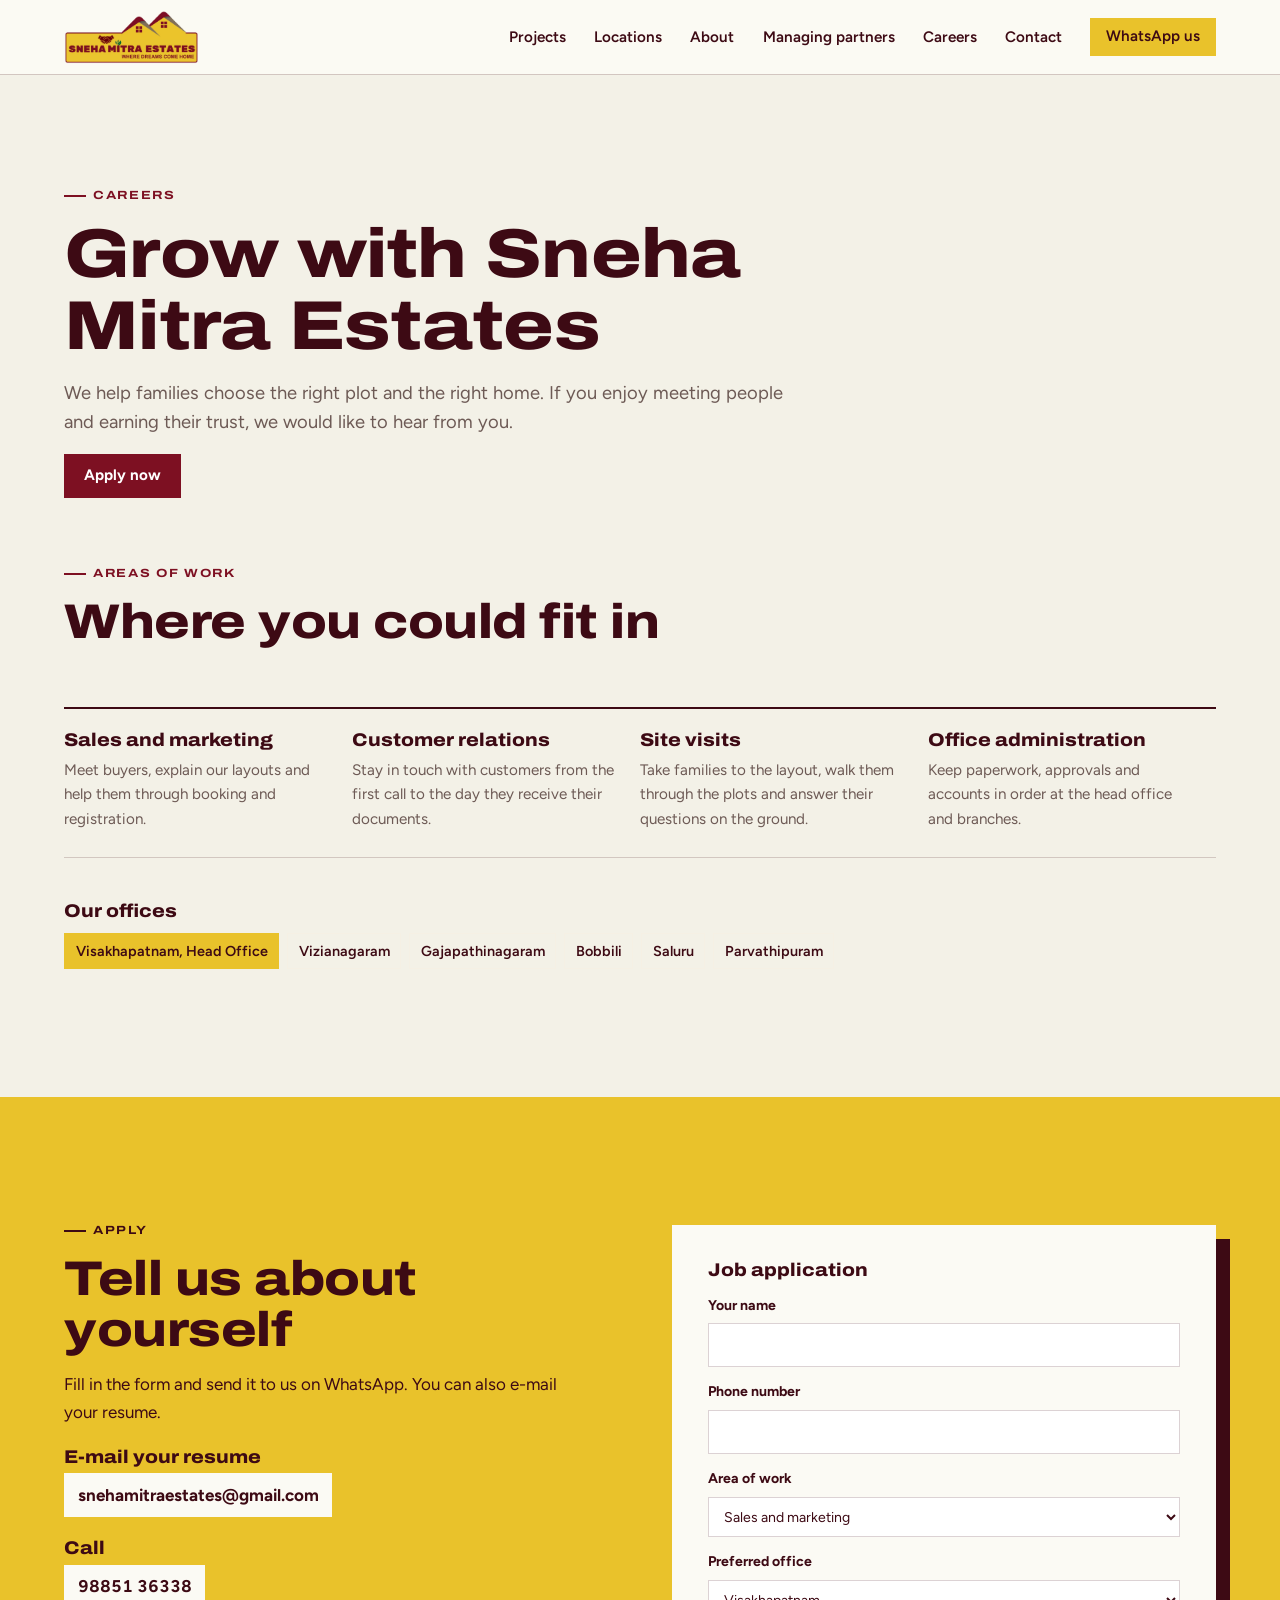
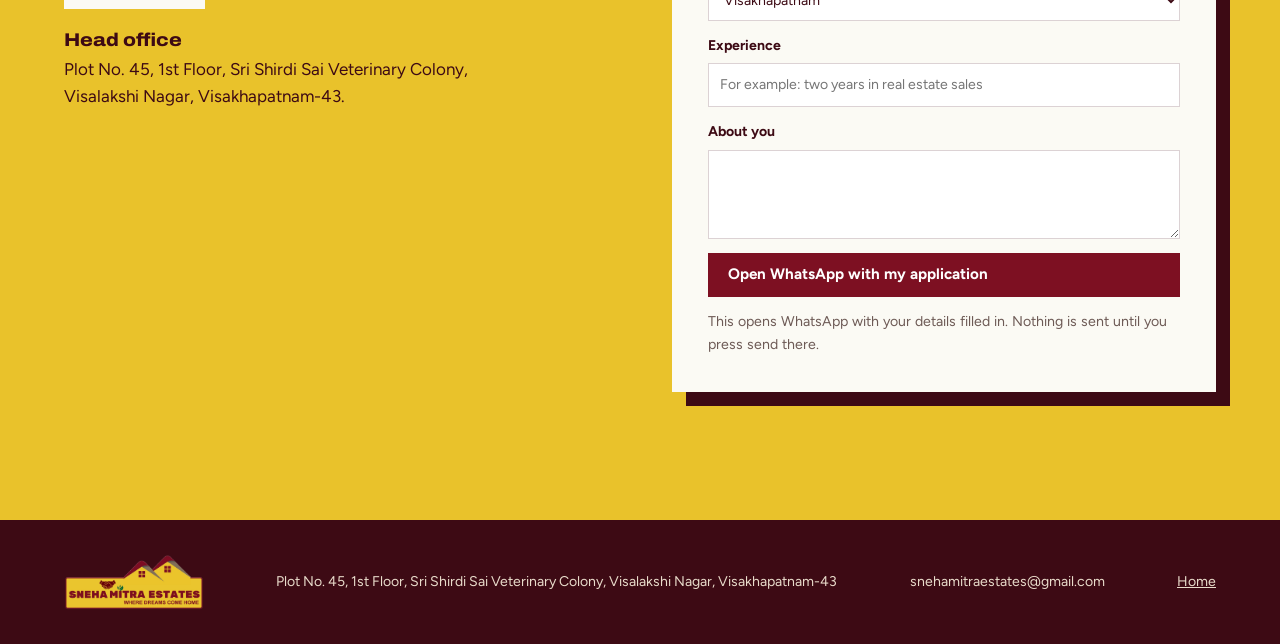
<file: careers.html>
<!DOCTYPE html>
<html lang="en">
<head>
<meta charset="utf-8">
<meta name="viewport" content="width=device-width, initial-scale=1">
<title>Careers at Sneha Mitra Estates</title>
<meta name="description" content="Work with Sneha Mitra Estates in Visakhapatnam, Vizianagaram and our branch offices.">
<link rel="icon" type="image/png" href="favicon.png">
<link rel="preconnect" href="https://fonts.googleapis.com">
<link rel="preconnect" href="https://fonts.gstatic.com" crossorigin>
<link href="https://fonts.googleapis.com/css2?family=Archivo:wdth,wght@100..125,400..900&family=Figtree:wght@400;500;600;700&display=swap" rel="stylesheet">
<link rel="stylesheet" href="site.css">
</head>
<body>

<header class="top solid" id="top">
  <a class="logo" href="index.html" aria-label="Sneha Mitra Estates, home"><img src="assets/logo.png" alt="Sneha Mitra Estates. Where dreams come home"></a>
  <button type="button" class="btn line menu" id="menu" aria-expanded="false" aria-controls="nav">Menu</button>
  <nav aria-label="Main" id="nav">
    <a href="index.html#projects">Projects</a>
    <a href="index.html#locations">Locations</a>
    <a href="index.html#about">About</a>
    <a href="index.html#partners">Managing partners</a>
    <a href="careers.html" aria-current="page">Careers</a>
    <a href="index.html#contact">Contact</a>
    <a class="btn alt" href="https://wa.me/919885136338" target="_blank" rel="noopener">WhatsApp us</a>
  </nav>
</header>

<main>
<section class="page-head">
  <div class="wrap">
    <div class="head">
      <span class="tag">Careers</span>
      <h1>Grow with Sneha Mitra Estates</h1>
      <p class="lede">We help families choose the right plot and the right home. If you enjoy meeting people and earning their trust, we would like to hear from you.</p>
      <div><a class="btn" href="#apply">Apply now</a></div>
    </div>
  </div>
</section>

<section class="band" style="padding-top:0">
  <div class="wrap">
    <div class="head">
      <span class="tag">Areas of work</span>
      <h2>Where you could fit in</h2>
    </div>
    <div class="work">
      <div><h3>Sales and marketing</h3><p>Meet buyers, explain our layouts and help them through booking and registration.</p></div>
      <div><h3>Customer relations</h3><p>Stay in touch with customers from the first call to the day they receive their documents.</p></div>
      <div><h3>Site visits</h3><p>Take families to the layout, walk them through the plots and answer their questions on the ground.</p></div>
      <div><h3>Office administration</h3><p>Keep paperwork, approvals and accounts in order at the head office and branches.</p></div>
    </div>
    <div class="offices" style="margin-top:44px">
      <h3>Our offices</h3>
      <ul>
        <li class="ho">Visakhapatnam, Head Office</li>
        <li>Vizianagaram</li><li>Gajapathinagaram</li><li>Bobbili</li><li>Saluru</li><li>Parvathipuram</li>
      </ul>
    </div>
  </div>
</section>

<section class="band" id="apply">
  <div class="wrap cols">
    <div class="reach">
      <div class="head" style="margin-bottom:0">
        <span class="tag">Apply</span>
        <h2>Tell us about yourself</h2>
        <p style="max-width:48ch">Fill in the form and send it to us on WhatsApp. You can also e-mail your resume.</p>
      </div>
      <div>
        <h3>E-mail your resume</h3>
        <ul class="nums"><li><a href="mailto:snehamitraestates@gmail.com?subject=Job%20application">snehamitraestates@gmail.com</a></li></ul>
      </div>
      <div>
        <h3>Call</h3>
        <ul class="nums"><li><a href="tel:+919885136338">98851 36338</a></li></ul>
      </div>
      <div>
        <h3>Head office</h3>
        <p>Plot No. 45, 1st Floor, Sri Shirdi Sai Veterinary Colony,<br>Visalakshi Nagar, Visakhapatnam-43.</p>
      </div>
    </div>

    <form class="enq" id="job" novalidate>
      <h3>Job application</h3>
      <label for="j-name">Your name<input id="j-name" name="name" autocomplete="name" required></label>
      <label for="j-phone">Phone number<input id="j-phone" name="phone" type="tel" autocomplete="tel" inputmode="tel"></label>
      <label for="j-area">Area of work
        <select id="j-area" name="area">
          <option>Sales and marketing</option>
          <option>Customer relations</option>
          <option>Site visits</option>
          <option>Office administration</option>
        </select>
      </label>
      <label for="j-office">Preferred office
        <select id="j-office" name="office">
          <option>Visakhapatnam</option>
          <option>Vizianagaram</option>
          <option>Gajapathinagaram</option>
          <option>Bobbili</option>
          <option>Saluru</option>
          <option>Parvathipuram</option>
        </select>
      </label>
      <label for="j-exp">Experience<input id="j-exp" name="exp" placeholder="For example: two years in real estate sales"></label>
      <label for="j-msg">About you<textarea id="j-msg" name="msg" rows="3"></textarea></label>
      <a class="btn" id="j-send" href="https://wa.me/919885136338" target="_blank" rel="noopener">Open WhatsApp with my application</a>
      <small>This opens WhatsApp with your details filled in. Nothing is sent until you press send there.</small>
    </form>
  </div>
</section>
</main>

<footer>
  <img src="assets/logo.png" alt="Sneha Mitra Estates">
  <span>Plot No. 45, 1st Floor, Sri Shirdi Sai Veterinary Colony, Visalakshi Nagar, Visakhapatnam-43</span>
  <span>snehamitraestates@gmail.com</span>
  <a href="index.html">Home</a>
</footer>

<script>
(function(){
  var menu = document.getElementById("menu"), nav = document.getElementById("nav");
  menu.addEventListener("click", function(){ var o = nav.classList.toggle("open"); menu.setAttribute("aria-expanded", o); });
  var f = document.getElementById("job"), s = document.getElementById("j-send");
  function link(){
    var v = function(n){ return f[n].value.trim(); };
    var t = "Hello Sneha Mitra Estates, I would like to apply for a job." +
      "\nArea of work: " + v("area") + "\nPreferred office: " + v("office") +
      (v("name") ? "\nName: " + v("name") : "") + (v("phone") ? "\nPhone: " + v("phone") : "") +
      (v("exp") ? "\nExperience: " + v("exp") : "") + (v("msg") ? "\n" + v("msg") : "");
    s.href = "https://wa.me/919885136338?text=" + encodeURIComponent(t);
  }
  f.addEventListener("input", link); f.addEventListener("submit", function(e){ e.preventDefault(); }); link();
})();
</script>
</body>
</html>
</file>
<file: site.css>
/* Layout idea: a surveyor's layout sheet. Pale plan-paper ground, maroon ink, the yellow of the
   signboard used as solid blocks, plot-pink and plot-cream borrowed from the layout plan legend. */
:root{
  color-scheme:light;
  --paper:#f3f1e7;
  --sheet:#fbfaf4;
  --ink:#3d0a14;
  --maroon:#7d1022;
  --sign:#e9c22b;
  --leaf:#2f6b3c;
  --plot-pink:#f3cdc2;
  --plot-cream:#f1e6c2;
  --line:rgba(61,10,20,.18);
  --muted:#6d5a55;
  --display:"Archivo","Arial Narrow",Arial,sans-serif;
  --body:"Figtree","Segoe UI",system-ui,sans-serif;
  --gutter:clamp(16px,5vw,72px);
}
*{box-sizing:border-box}
html{scroll-behavior:smooth}
body{margin:0;background:var(--paper);color:var(--ink);font:400 17px/1.6 var(--body);-webkit-font-smoothing:antialiased}
img,video{max-width:100%;display:block}
a{color:inherit}
h1,h2,h3{font-family:var(--display);font-stretch:118%;font-weight:800;line-height:1.05;margin:0;text-wrap:balance;letter-spacing:-.01em}
h1{font-size:clamp(2.3rem,5.4vw,4.4rem)}
h2{font-size:clamp(1.9rem,3.8vw,3.1rem)}
h3{font-size:1.15rem;font-stretch:112%;letter-spacing:0}
p{margin:0}
:focus-visible{outline:3px solid var(--sign);outline-offset:3px}
.tag{font:700 .74rem/1 var(--display);font-stretch:120%;letter-spacing:.14em;text-transform:uppercase;color:var(--maroon);display:inline-flex;align-items:center;gap:.6em}
.tag::before{content:"";width:22px;height:2px;background:currentColor}
.btn{display:inline-flex;align-items:center;gap:.55em;font:700 .95rem/1 var(--body);padding:.95em 1.3em;background:var(--maroon);color:#fff;text-decoration:none;border:0;cursor:pointer;transition:background .2s,transform .2s}
.btn:hover{background:var(--ink);transform:translateY(-1px)}
.btn.alt{background:var(--sign);color:var(--ink)}
.btn.alt:hover{background:#f4d450}
.btn.line{background:transparent;color:var(--ink);box-shadow:inset 0 0 0 2px var(--ink)}
.btn.line:hover{background:var(--ink);color:#fff}

/* header */
.top{position:fixed;inset:0 0 auto 0;z-index:50;display:flex;align-items:center;justify-content:space-between;gap:16px;padding:10px var(--gutter);background:rgba(251,250,244,.86);backdrop-filter:blur(8px);transition:background .3s,box-shadow .3s}
section[id]{scroll-margin-top:70px}
.top.solid{background:rgba(251,250,244,.94);backdrop-filter:blur(8px);box-shadow:0 1px 0 var(--line)}
.top .logo img{height:54px;width:auto}
.top nav{display:flex;align-items:center;gap:clamp(12px,2.2vw,30px)}
.top nav a{font-weight:600;font-size:.95rem;text-decoration:none}
.top nav a:not(.btn):hover{color:var(--maroon)}
.top nav .btn{padding:.75em 1.05em}
@media (max-width:820px){.top .logo img{height:44px}}

/* tour */
#tour{position:relative;height:660vh}
.stage{position:sticky;top:0;height:100vh;height:100svh;overflow:hidden;background:linear-gradient(#bfdcee,#f3e9d2)}
#scene{position:absolute;inset:0;width:100%;height:100%;display:block}
.panel{position:absolute;left:var(--gutter);bottom:clamp(28px,11vh,110px);width:min(430px,calc(100% - 2*var(--gutter) - 46px));background:var(--sheet);padding:26px 28px 28px;border-top:6px solid var(--sign);box-shadow:0 18px 50px rgba(61,10,20,.22);opacity:0;transform:translateY(18px);transition:opacity .45s,transform .45s;pointer-events:none;display:grid;gap:14px}
.panel.on{opacity:1;transform:none;pointer-events:auto}
.panel h1{font-size:clamp(2rem,4.2vw,3.2rem)}
.panel h2{font-size:clamp(1.6rem,2.8vw,2.2rem)}
.panel p{color:var(--muted)}
.panel ul{list-style:none;margin:2px 0 0;padding:0;display:flex;flex-wrap:wrap;gap:8px}
.panel li{font-size:.84rem;font-weight:600;padding:.35em .7em;background:var(--plot-cream)}
.panel li.pk{background:var(--plot-pink)}
.cue{display:flex;align-items:center;gap:10px;font-weight:700;font-size:.9rem;color:var(--maroon)}
.cue i{width:18px;height:28px;border:2px solid currentColor;border-radius:10px;position:relative}
.cue i::after{content:"";position:absolute;left:50%;top:5px;width:3px;height:6px;margin-left:-1.5px;background:currentColor;border-radius:2px;animation:cue 1.6s infinite}
@keyframes cue{0%{transform:none;opacity:1}80%,100%{transform:translateY(9px);opacity:0}}
.rail{position:absolute;right:calc(var(--gutter) - 6px);top:50%;transform:translateY(-50%);display:grid;gap:4px;z-index:3}
.rail button{all:unset;cursor:pointer;display:flex;align-items:center;justify-content:flex-end;gap:10px;padding:7px 6px;font:700 .72rem/1 var(--display);font-stretch:118%;letter-spacing:.12em;text-transform:uppercase;color:var(--ink)}
.rail button span{opacity:0;transform:translateX(6px);transition:.25s;background:var(--sheet);padding:.5em .7em}
.rail button::after{content:"";width:12px;height:12px;background:var(--sheet);box-shadow:0 0 0 2px var(--ink);transition:.25s}
.rail button:hover span,.rail button.on span,.rail button:focus-visible span{opacity:1;transform:none}
.rail button.on::after{background:var(--sign);transform:rotate(45deg)}
.note{position:absolute;right:var(--gutter);bottom:14px;font-size:.74rem;color:var(--ink);background:rgba(251,250,244,.8);padding:.3em .6em;z-index:2}
@media (max-width:700px){
  .panel{bottom:44px;padding:20px 20px 22px;gap:10px}
  .panel p{font-size:.95rem}
  .rail{top:96px;transform:none}
  .rail button span{display:none}
  .note{left:var(--gutter);right:auto;bottom:auto;top:84px;max-width:60%}
  .panel{bottom:22px}
}
/* no WebGL: the tour becomes a plain stack */
.no3d #tour{height:auto}
.no3d .stage{position:relative;height:auto;padding:120px var(--gutter) 60px;display:grid;gap:18px;background:var(--paper) url(assets/vs-villa.jpg) center/cover}
.no3d #scene,.no3d .rail,.no3d .note{display:none}
.no3d .panel{position:static;opacity:1;transform:none;pointer-events:auto;width:min(560px,100%)}

/* sections */
section.band{padding:clamp(64px,10vw,130px) var(--gutter)}
.wrap{max-width:1240px;margin:0 auto}
.head{display:grid;gap:16px;max-width:760px;margin-bottom:clamp(32px,5vw,60px)}
.lede{font-size:1.15rem;color:var(--muted);max-width:62ch}
.project{display:grid;grid-template-columns:minmax(0,1.1fr) minmax(0,1fr);gap:clamp(24px,4vw,60px);align-items:start;padding:clamp(28px,4vw,52px) 0;border-top:2px solid var(--ink)}
.project + .project{margin-top:clamp(30px,5vw,70px)}
.project .media{display:grid;gap:14px;position:sticky;top:90px}
.project video{width:100%;aspect-ratio:16/9;object-fit:cover;background:#222}
.thumbs{display:grid;grid-template-columns:repeat(3,minmax(0,1fr));gap:14px}
.thumbs button{all:unset;cursor:zoom-in;display:block;position:relative;background:var(--sheet);box-shadow:0 0 0 1px var(--line)}
.thumbs button:focus-visible{outline:3px solid var(--sign);outline-offset:3px}
.thumbs img{width:100%;aspect-ratio:4/3;object-fit:cover}
.thumbs span{display:block;font-size:.78rem;font-weight:700;padding:.55em .7em}
.project .info{display:grid;gap:22px}
.where{font-weight:600;color:var(--maroon)}
dl.facts{margin:0;display:grid;grid-template-columns:auto 1fr;gap:0}
dl.facts dt,dl.facts dd{margin:0;padding:.6em 0;border-bottom:1px solid var(--line);font-size:.95rem}
dl.facts dt{font-weight:700;padding-right:1.4em;white-space:nowrap}
dl.facts dd{font-variant-numeric:tabular-nums;overflow-wrap:anywhere}
.lists{display:grid;grid-template-columns:repeat(auto-fit,minmax(230px,1fr));gap:22px}
.lists h3{margin-bottom:10px;padding:.5em .7em;background:var(--plot-cream);display:inline-block}
.lists div:first-child h3{background:var(--plot-pink)}
.lists ul{margin:0;padding:0;list-style:none;display:grid;gap:7px;font-size:.95rem}
.lists li{padding-left:1.2em;position:relative}
.lists li::before{content:"";position:absolute;left:0;top:.6em;width:7px;height:7px;background:var(--maroon);transform:rotate(45deg)}
@media (max-width:900px){.project{grid-template-columns:1fr}.project .media{position:static}}

#about{background:var(--ink);color:#f6eedd}
#about .tag{color:var(--sign)}
#about .cols{display:grid;grid-template-columns:minmax(0,1fr) minmax(0,1.25fr);gap:clamp(28px,6vw,90px)}
#about .copy{display:grid;gap:18px;color:#e9dccb;max-width:62ch}
#about .copy strong{color:#fff}
.offices{margin-top:34px;display:grid;gap:12px}
.offices ul{list-style:none;margin:0;padding:0;display:flex;flex-wrap:wrap;gap:8px}
.offices li{padding:.45em .8em;font-weight:600;font-size:.9rem;box-shadow:inset 0 0 0 1px rgba(246,238,221,.35)}
.offices li.ho{background:var(--sign);color:var(--ink);box-shadow:none}
.promise{display:grid;gap:10px;margin-top:30px}
.promise p{font:800 clamp(1.2rem,2vw,1.5rem)/1.2 var(--display);font-stretch:116%;color:#fff}
.promise p span{color:var(--sign)}
@media (max-width:900px){#about .cols{grid-template-columns:1fr}}

#partners .cols{display:grid;grid-template-columns:minmax(0,1fr) minmax(0,1fr);gap:clamp(28px,5vw,70px);align-items:start}
#partners figure{margin:0;position:sticky;top:90px}
#partners figure img{width:100%;box-shadow:14px 14px 0 var(--sign)}
#partners figcaption{margin-top:28px;font-size:.9rem;color:var(--muted)}
.letter{display:grid;gap:16px;max-width:60ch}
.letter .open{font-weight:700;font-size:1.15rem;color:var(--maroon)}
.sign{margin-top:10px;padding-top:18px;border-top:2px solid var(--ink);display:grid;gap:4px}
.sign b{font:800 1.02rem/1.4 var(--display);font-stretch:112%}
.sign span{font-size:.9rem;color:var(--muted)}
@media (max-width:900px){#partners .cols{grid-template-columns:1fr}#partners figure{position:static}}

#contact{background:var(--sign)}
#contact .cols{display:grid;grid-template-columns:minmax(0,1fr) minmax(0,1fr);gap:clamp(28px,5vw,70px)}
#contact .tag{color:var(--ink)}
.reach{display:grid;gap:22px;align-content:start}
.reach h3{margin-bottom:6px}
.nums{list-style:none;margin:0;padding:0;display:flex;flex-wrap:wrap;gap:8px}
.nums a{display:inline-block;padding:.5em .8em;background:var(--sheet);font-weight:700;text-decoration:none;font-variant-numeric:tabular-nums}
.nums a:hover{background:#fff}
form.enq{background:var(--sheet);padding:clamp(22px,3vw,36px);display:grid;gap:14px;box-shadow:14px 14px 0 var(--ink)}
form.enq label{display:grid;gap:6px;font-weight:700;font-size:.88rem}
form.enq input,form.enq select,form.enq textarea{font:inherit;font-weight:400;padding:.7em .8em;border:1.5px solid var(--line);background:#fff;color:var(--ink);border-radius:0;width:100%}
form.enq input:focus,form.enq select:focus,form.enq textarea:focus{outline:none;border-color:var(--maroon)}
form.enq small{color:var(--muted)}
@media (max-width:900px){#contact .cols{grid-template-columns:1fr}}

footer{background:var(--ink);color:#e9dccb;padding:34px var(--gutter);display:flex;flex-wrap:wrap;gap:16px;align-items:center;justify-content:space-between;font-size:.88rem}
footer img{height:56px}

dialog.zoom{border:0;padding:0;max-width:96vw;max-height:94vh;background:var(--sheet);box-shadow:0 30px 80px rgba(0,0,0,.5)}
dialog.zoom::backdrop{background:rgba(30,5,10,.8)}
dialog.zoom .scroll{overflow:auto;max-height:94vh}
dialog.zoom img{max-width:none;width:min(1600px,180vw)}
dialog.zoom button{position:fixed;top:14px;right:14px}
@media (prefers-reduced-motion:reduce){html{scroll-behavior:auto}.cue i::after{animation:none}.panel{transition:none}}

/* downloads, locations, careers, mobile menu */
.actions{display:flex;flex-wrap:wrap;gap:10px}
.btn svg{width:1.05em;height:1.05em;flex:none}
#locations{background:var(--sheet);border-top:2px solid var(--ink)}
.places{display:grid;grid-template-columns:repeat(auto-fit,minmax(280px,1fr));gap:clamp(18px,2.5vw,32px)}
.place{display:grid;grid-template-rows:auto 1fr;background:var(--paper);box-shadow:0 0 0 1px var(--line)}
.place .map{aspect-ratio:4/3;background:var(--plot-cream);position:relative;overflow:hidden}
.place .map img,.place .map iframe{position:absolute;inset:0;width:100%;height:100%;object-fit:cover;border:0}
.place .map .pin{position:absolute;inset:0;display:grid;place-items:center;font:800 1.1rem/1.2 var(--display);font-stretch:116%;color:var(--maroon);text-align:center;padding:20px;background:repeating-linear-gradient(0deg,transparent 0 39px,var(--line) 39px 40px),repeating-linear-gradient(90deg,transparent 0 39px,var(--line) 39px 40px),var(--plot-cream)}
.place .body{padding:20px 22px 24px;display:grid;gap:10px;align-content:start}
.place .kind{font:700 .72rem/1 var(--display);font-stretch:120%;letter-spacing:.14em;text-transform:uppercase;padding:.5em .7em;justify-self:start;background:var(--plot-pink)}
.place .kind.office{background:var(--sign)}
.place p{color:var(--muted);font-size:.95rem}
.place .btn{justify-self:start;margin-top:6px}
.menu{display:none}
@media (max-width:980px){
  .menu{display:inline-flex}
  .top nav{position:absolute;top:100%;right:var(--gutter);flex-direction:column;align-items:stretch;gap:0;background:var(--sheet);box-shadow:0 18px 40px rgba(61,10,20,.25);min-width:220px;display:none}
  .top nav.open{display:flex}
  .top nav a:not(.btn){display:block;padding:.9em 1.1em;border-bottom:1px solid var(--line)}
  .top nav .btn{justify-content:center}
}
.page-head{padding:clamp(120px,16vw,190px) var(--gutter) clamp(40px,6vw,70px)}
.page-head .head{margin:0}
.work{display:grid;grid-template-columns:repeat(auto-fit,minmax(220px,1fr));gap:0;border-top:2px solid var(--ink)}
.work div{padding:22px 22px 26px 0;border-bottom:1px solid var(--line);display:grid;gap:8px;align-content:start}
.work p{color:var(--muted);font-size:.95rem}
#apply{background:var(--sign)}
#apply .cols{display:grid;grid-template-columns:minmax(0,1fr) minmax(0,1fr);gap:clamp(28px,5vw,70px)}
#apply .tag{color:var(--ink)}
@media (max-width:900px){#apply .cols{grid-template-columns:1fr}}
</file>
